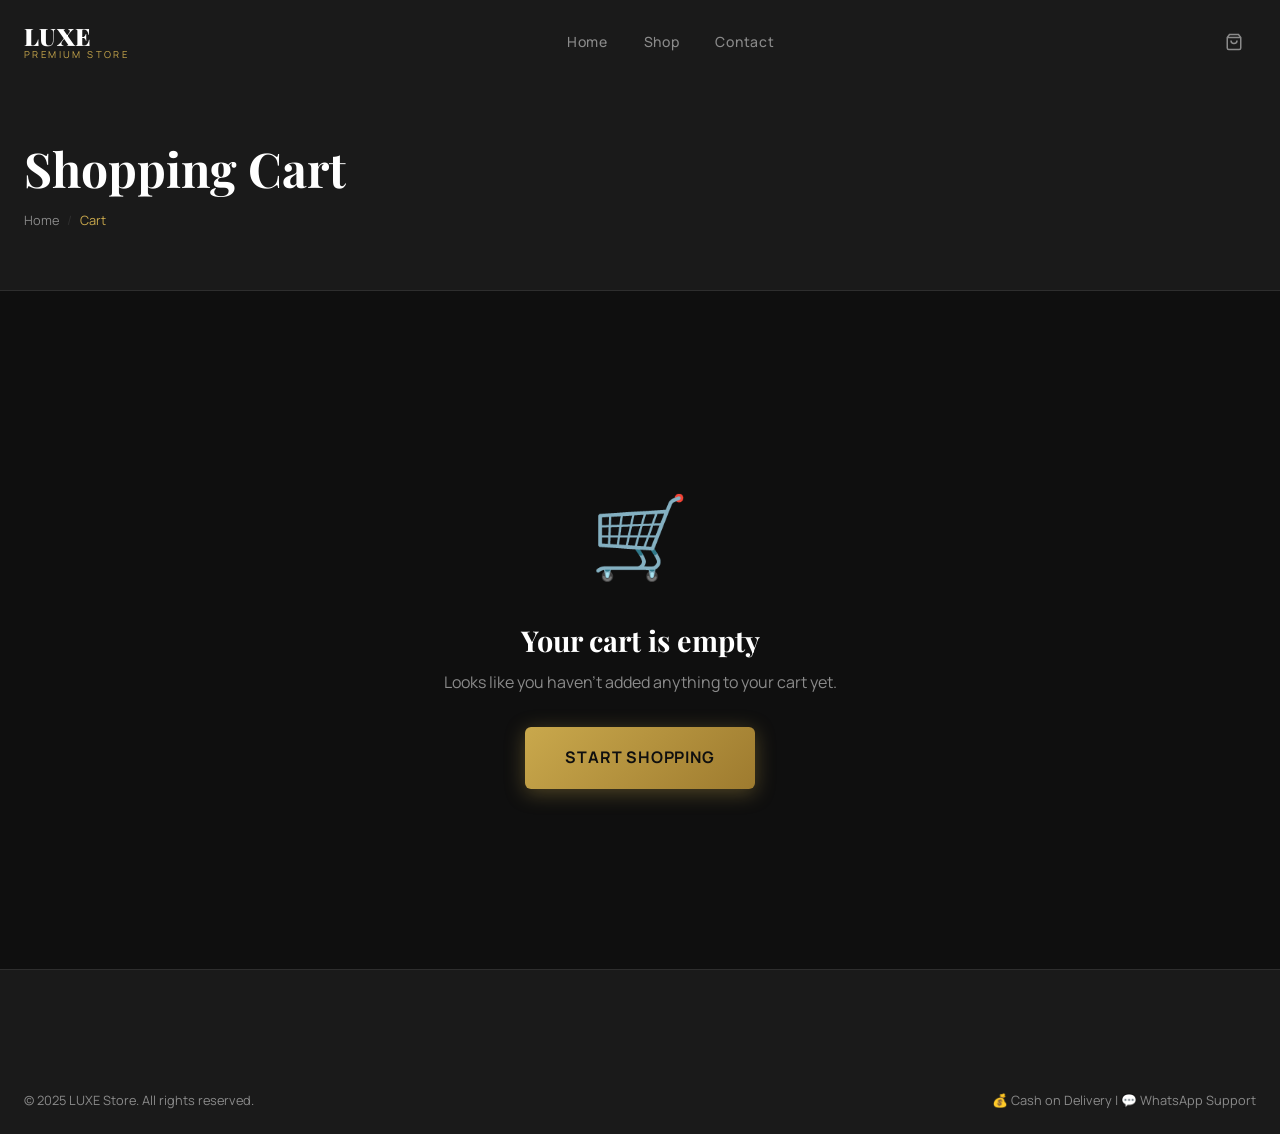
<file: cart.html>
<!DOCTYPE html>
<html lang="en">
<head>
  <meta charset="UTF-8">
  <meta name="viewport" content="width=device-width, initial-scale=1.0">
  <title>Your Cart — LUXE STORE</title>
  <link rel="stylesheet" href="./style.css">
</head>
<body>

<!-- NAVBAR -->
<nav class="navbar" id="navbar">
  <div class="nav-inner">
    <a href="../index.html" class="nav-logo">
      <span class="logo-text">LUXE</span>
      <span class="logo-sub">Premium Store</span>
    </a>
    <ul class="nav-links">
      <li><a href="../index.html">Home</a></li>
      <li><a href="products.html">Shop</a></li>
      <li><a href="../index.html#contact">Contact</a></li>
    </ul>
    <div class="nav-actions">
      <a href="cart.html" class="nav-icon-btn">
        <svg width="18" height="18" viewBox="0 0 24 24" fill="none" stroke="currentColor" stroke-width="2"><path d="M6 2L3 6v14a2 2 0 002 2h14a2 2 0 002-2V6l-3-4z"/><line x1="3" y1="6" x2="21" y2="6"/><path d="M16 10a4 4 0 01-8 0"/></svg>
        <span class="cart-count"></span>
      </a>
      <button class="hamburger" id="hamburger"><span></span><span></span><span></span></button>
    </div>
  </div>
</nav>
<div class="mobile-menu" id="mobileMenu">
  <a href="../index.html">Home</a>
  <a href="products.html">Shop</a>
  <a href="cart.html">Cart</a>
</div>

<!-- PAGE HERO -->
<div class="page-hero">
  <div class="container">
    <h1 class="">Shopping Cart</h1>
    <div class="breadcrumb reveal delay-1">
      <a href="../index.html">Home</a>
      <span class="sep">/</span>
      <span class="current">Cart</span>
    </div>
  </div>
</div>

<!-- CART SECTION -->
<section>
  <div class="container">
    <div id="cartContent"></div>
  </div>
</section>

<!-- FOOTER -->
<footer class="footer">
  <div class="container">
    <div class="footer-bottom" style="border-top:none; padding-top:40px;">
      <p>© 2025 LUXE Store. All rights reserved.</p>
      <p>💰 Cash on Delivery | 💬 WhatsApp Support</p>
    </div>
  </div>
</footer>

<script src="./main.js"></script>
<script>
function renderCart() {
  const container = document.getElementById('cartContent');

  if (!cart.length) {
    container.innerHTML = `
      <div class="empty-cart">
        <div class="empty-cart-icon">🛒</div>
        <h2>Your cart is empty</h2>
        <p>Looks like you haven't added anything to your cart yet.</p>
        <a href="products.html" class="btn btn-primary btn-lg">Start Shopping</a>
      </div>`;
    return;
  }

  const subtotal = getCartTotal();
  const shipping = 0;
  const total = subtotal + shipping;

  const itemsHTML = cart.map(item => {
    const p = PRODUCTS.find(pr => pr.id === item.id);
    if (!p) return '';
    return `
      <tr>
        <td>
          <div style="display:flex; align-items:center; gap:0;">
            <img src="${p.imgs[0]}" alt="${p.name}" class="cart-item-img">
            <div class="cart-item-info">
              <div class="cart-item-name">${p.name}</div>
              <div class="cart-item-cat">${p.category}</div>
            </div>
          </div>
        </td>
        <td><span class="cart-price">$${p.price}</span></td>
        <td>
          <div class="qty-control">
            <button class="qty-btn" onclick="updateQty(${p.id}, -1); renderCart();">−</button>
            <span class="qty-display">${item.qty}</span>
            <button class="qty-btn" onclick="updateQty(${p.id}, 1); renderCart();">+</button>
          </div>
        </td>
        <td><span class="cart-price">$${(p.price * item.qty).toFixed(2)}</span></td>
        <td>
          <button class="btn btn-danger btn-sm" onclick="removeFromCart(${p.id})">
            <svg width="14" height="14" viewBox="0 0 24 24" fill="none" stroke="currentColor" stroke-width="2"><polyline points="3 6 5 6 21 6"/><path d="M19 6v14a2 2 0 01-2 2H7a2 2 0 01-2-2V6m3 0V4a1 1 0 011-1h4a1 1 0 011 1v2"/></svg>
            Remove
          </button>
        </td>
      </tr>`;
  }).join('');

  container.innerHTML = `
    <div class="cart-layout">
      <!-- Cart Items -->
      <div class="">
        <div style="background:var(--dark-2); border:1px solid var(--border); border-radius:var(--radius-md); overflow:hidden;">
          <div style="padding:20px 24px; border-bottom:1px solid var(--border); display:flex; justify-content:space-between; align-items:center;">
            <h3 style="font-size:1rem; font-weight:700;">Cart Items (${cart.reduce((s,i)=>s+i.qty,0)})</h3>
            <button onclick="clearAllCart()" style="font-size:0.8rem; color:var(--danger); background:none; border:none; cursor:pointer; font-family:inherit;">Clear All</button>
          </div>
          <div style="overflow-x:auto;">
            <table class="cart-table" style="min-width:600px;">
              <thead>
                <tr>
                  <th>Product</th>
                  <th>Price</th>
                  <th>Quantity</th>
                  <th>Subtotal</th>
                  <th>Action</th>
                </tr>
              </thead>
              <tbody>${itemsHTML}</tbody>
            </table>
          </div>
        </div>

        <div style="display:flex; gap:12px; margin-top:20px; flex-wrap:wrap;">
          <a href="products.html" class="btn btn-ghost">
            <svg width="14" height="14" viewBox="0 0 24 24" fill="none" stroke="currentColor" stroke-width="2"><path d="M19 12H5M12 5l-7 7 7 7"/></svg>
            Continue Shopping
          </a>
        </div>
      </div>

      <!-- Summary -->
      <div class=" delay-2">
        <div class="cart-summary-card">
          <h3>Order Summary</h3>

          <div class="summary-row">
            <span class="label">Subtotal (${cart.reduce((s,i)=>s+i.qty,0)} items)</span>
            <span class="val">$${subtotal.toFixed(2)}</span>
          </div>
          <div class="summary-row">
            <span class="label">Shipping</span>
            <span class="val" style="color:var(--success);">FREE</span>
          </div>
          <div class="summary-row">
            <span class="label">Discount</span>
            <span class="val">—</span>
          </div>

          <!-- Promo -->
          <div class="promo-input">
            <input type="text" placeholder="Promo code…" id="promoInput">
            <button class="btn btn-outline btn-sm" onclick="applyPromo()">Apply</button>
          </div>

          <div class="summary-row total" style="border-top:1px solid var(--border); padding-top:16px; margin-top:4px;">
            <span class="label">Total</span>
            <span class="val">$${total.toFixed(2)}</span>
          </div>

          <a href="checkout.html" class="btn btn-primary btn-full btn-lg" style="margin-top:20px;">
            Proceed to Checkout
            <svg width="16" height="16" viewBox="0 0 24 24" fill="none" stroke="currentColor" stroke-width="2.5"><path d="M5 12h14M12 5l7 7-7 7"/></svg>
          </a>

          <div class="confirm-trust">
            🔒 Secure Order — Pay on Delivery. No online payment required.
          </div>

          <a href="https://wa.me/XXXXX?text=Hello! I want to place an order for ${encodeURIComponent(buildWhatsAppMsg())}" target="_blank" class="btn btn-whatsapp btn-full" style="margin-top:12px;">
            💬 Order via WhatsApp Instead
          </a>

          <div style="display:flex; flex-direction:column; gap:10px; margin-top:20px; padding-top:20px; border-top:1px solid var(--border);">
            <div style="display:flex; align-items:center; gap:10px; font-size:0.8rem; color:var(--light-gray);">
              <span>🚚</span> Free delivery on all orders
            </div>
            <div style="display:flex; align-items:center; gap:10px; font-size:0.8rem; color:var(--light-gray);">
              <span>💰</span> Cash on delivery available
            </div>
            <div style="display:flex; align-items:center; gap:10px; font-size:0.8rem; color:var(--light-gray);">
              <span>↩️</span> 14-day easy returns
            </div>
          </div>
        </div>
      </div>
    </div>`;
}

function clearAllCart() {
  if (confirm('Clear all items from your cart?')) {
    cart = [];
    saveCart();
    renderCart();
  }
}

function buildWhatsAppMsg() {
  return cart.map(item => {
    const p = PRODUCTS.find(pr => pr.id === item.id);
    return p ? `${p.name} x${item.qty} ($${p.price * item.qty})` : '';
  }).filter(Boolean).join(', ') + `. Total: $${getCartTotal().toFixed(2)}`;
}

function applyPromo() {
  const code = document.getElementById('promoInput').value.trim().toUpperCase();
  if (code === 'LUXE10') {
    showToast('🎉', '10% discount applied!');
  } else {
    showToast('❌', 'Invalid promo code');
  }
}

// Override removeFromCart to re-render after
const _origRemove = removeFromCart.bind(window);
window.removeFromCart = (id) => {
  _origRemove(id);
  renderCart();
};

document.addEventListener('DOMContentLoaded', renderCart);
</script>
<script>

(function() {
    'use strict';
    document.addEventListener('contextmenu', function(e) {
        e.preventDefault();
    });

    document.addEventListener('keydown', function(e) {
        if (e.key === 'F12' || e.keyCode === 123) {
            e.preventDefault();
            return false;
        }

        if (e.ctrlKey && e.shiftKey && (e.key === 'I' || e.key === 'J' || e.key === 'C')) {
            e.preventDefault();
            return false;
        }

   if (e.ctrlKey && (e.key === 'u' || e.keyCode === 85)) {
        e.preventDefault();
        return false;
    }
    });

    const devToolsCheck = function() {
        if (window.console && window.console.time) {
                (function() {
                    (function() {
                        debugger;
                    }).apply(this, ['alwaysOn']);
                })();
         
        }
    };
    

    setInterval(devToolsCheck, 1000);


    document.addEventListener('copy', function(e) {
        e.preventDefault();
    });

})();
</script>
</body>
</html>
</file>
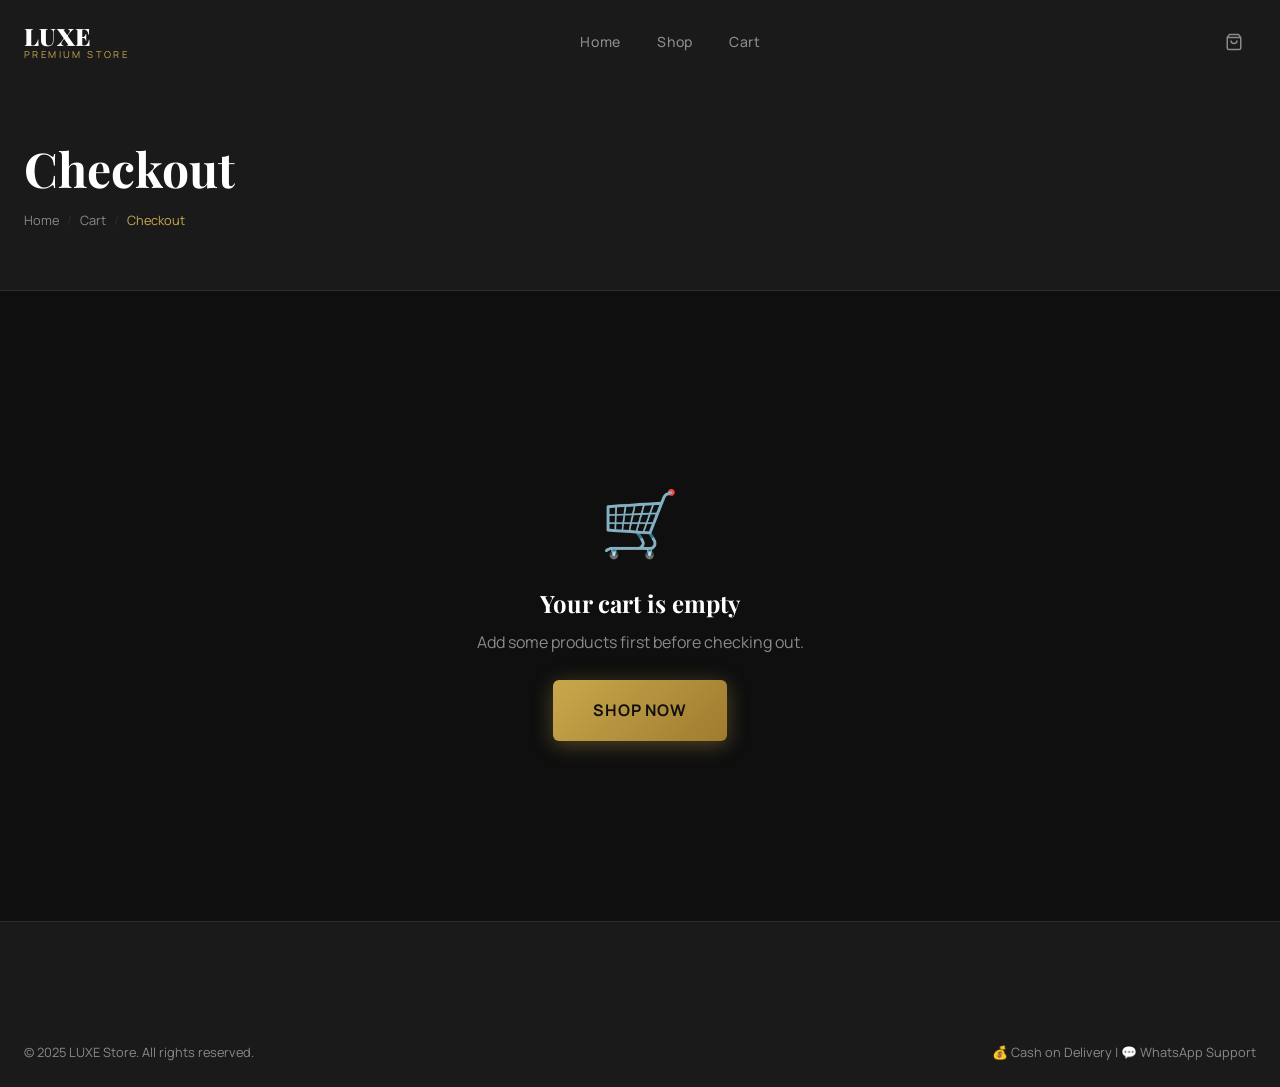
<file: checkout.html>
<!DOCTYPE html>
<html lang="en">
<head>
  <meta charset="UTF-8">
  <meta name="viewport" content="width=device-width, initial-scale=1.0">
  <title>Checkout — LUXE STORE</title>
  <link rel="stylesheet" href="./style.css">
</head>
<body>

<!-- NAVBAR -->
<nav class="navbar" id="navbar">
  <div class="nav-inner">
    <a href="../index.html" class="nav-logo">
      <span class="logo-text">LUXE</span>
      <span class="logo-sub">Premium Store</span>
    </a>
    <ul class="nav-links">
      <li><a href="../index.html">Home</a></li>
      <li><a href="products.html">Shop</a></li>
      <li><a href="cart.html">Cart</a></li>
    </ul>
    <div class="nav-actions">
      <a href="cart.html" class="nav-icon-btn">
        <svg width="18" height="18" viewBox="0 0 24 24" fill="none" stroke="currentColor" stroke-width="2"><path d="M6 2L3 6v14a2 2 0 002 2h14a2 2 0 002-2V6l-3-4z"/><line x1="3" y1="6" x2="21" y2="6"/><path d="M16 10a4 4 0 01-8 0"/></svg>
        <span class="cart-count"></span>
      </a>
      <button class="hamburger" id="hamburger"><span></span><span></span><span></span></button>
    </div>
  </div>
</nav>
<div class="mobile-menu" id="mobileMenu">
  <a href="../index.html">Home</a>
  <a href="products.html">Shop</a>
  <a href="cart.html">Cart</a>
</div>

<!-- PAGE HERO -->
<div class="page-hero">
  <div class="container">
    <h1 class="reveal">Checkout</h1>
    <div class="breadcrumb reveal delay-1">
      <a href="../index.html">Home</a>
      <span class="sep">/</span>
      <a href="cart.html">Cart</a>
      <span class="sep">/</span>
      <span class="current">Checkout</span>
    </div>
  </div>
</div>

<!-- CHECKOUT SECTION -->
<section>
  <div class="container">

    <!-- Empty Cart Warning -->
    <div id="emptyWarning" style="display:none; text-align:center; padding:80px 0;">
      <div style="font-size:4rem; margin-bottom:16px;">🛒</div>
      <h2>Your cart is empty</h2>
      <p style="color:var(--light-gray); margin:12px 0 24px;">Add some products first before checking out.</p>
      <a href="products.html" class="btn btn-primary btn-lg">Shop Now</a>
    </div>

    <div class="checkout-layout" id="checkoutContent">
      <!-- FORM -->
      <div>
        <!-- Shipping Info -->
        <div class="form-section reveal">
          <h3>
            <span class="step-num">1</span>
            Shipping Information
          </h3>
          <div class="form-grid" id="shippingForm">
            <div class="form-group">
              <label>Full Name *</label>
              <input type="text" id="fullName" placeholder="e.g. John Smith" required>
            </div>
            <div class="form-group">
              <label>Phone Number *</label>
              <input type="tel" id="phone" placeholder="e.g. +1 555 000 0000" required>
            </div>
            <div class="form-group">
              <label>Email Address</label>
              <input type="email" id="email" placeholder="Optional">
            </div>
            <div class="form-group">
              <label>City *</label>
              <input type="text" id="city" placeholder="e.g. Cairo" required>
            </div>
            <div class="form-group form-full">
              <label>Full Address *</label>
              <input type="text" id="address" placeholder="Street, building, apartment number…" required>
            </div>
            <div class="form-group form-full">
              <label>Order Notes</label>
              <textarea id="notes" placeholder="Special instructions, delivery preferences, or any other notes…"></textarea>
            </div>
          </div>
        </div>

        <!-- Payment Method -->
        <div class="form-section reveal delay-1">
          <h3>
            <span class="step-num">2</span>
            Payment Method
          </h3>
          <div class="payment-options">
            <label class="payment-option selected" id="codOption">
              <input type="radio" name="payment" value="cod" checked onchange="selectPayment('cod')">
              <span class="payment-option-icon">💰</span>
              <div class="payment-option-text">
                <strong>Cash on Delivery</strong>
                <span>Pay in cash when your order arrives at your door</span>
              </div>
            </label>
            <label class="payment-option" id="waOption">
              <input type="radio" name="payment" value="whatsapp" onchange="selectPayment('whatsapp')">
              <span class="payment-option-icon">💬</span>
              <div class="payment-option-text">
                <strong>WhatsApp Confirmation</strong>
                <span>We'll contact you on WhatsApp to confirm your order</span>
              </div>
            </label>
            <label class="payment-option" id="bankOption">
              <input type="radio" name="payment" value="bank" onchange="selectPayment('bank')">
              <span class="payment-option-icon">🏦</span>
              <div class="payment-option-text">
                <strong>Bank Transfer</strong>
                <span>Transfer before delivery — details sent after order</span>
              </div>
            </label>
          </div>
          <div class="payment-note">
            <span>ℹ️</span>
            <span id="paymentNote">No online payment required. Your order will be confirmed and payment collected when delivered to your address.</span>
          </div>
        </div>

        <!-- Place Order -->
        <div class="reveal delay-2">
          <button class="btn btn-primary btn-full btn-lg" onclick="placeOrder()" id="placeOrderBtn">
            <svg width="18" height="18" viewBox="0 0 24 24" fill="none" stroke="currentColor" stroke-width="2"><path d="M22 11.08V12a10 10 0 11-5.93-9.14"/><polyline points="22 4 12 14.01 9 11.01"/></svg>
            Place Order
          </button>
          <div style="display:flex; align-items:center; justify-content:center; gap:8px; margin-top:12px; font-size:0.8rem; color:var(--light-gray);">
            <span>🔒</span> Secure & trusted. Pay on delivery. No card required.
          </div>
        </div>
      </div>

      <!-- ORDER SUMMARY -->
      <div class="order-summary-sticky">
        <div class="order-summary-card reveal delay-3">
          <div class="header">
            Order Summary
            <span style="color:var(--gold); font-size:0.8rem; float:right;" id="itemCount"></span>
          </div>
          <div class="order-items" id="orderItems"></div>
          <div class="order-totals">
            <div class="summary-row">
              <span class="label">Subtotal</span>
              <span class="val" id="summarySubtotal"></span>
            </div>
            <div class="summary-row">
              <span class="label">Shipping</span>
              <span class="val" style="color:var(--success);">FREE</span>
            </div>
            <div class="summary-row total" style="border-top:1px solid var(--border); padding-top:16px; margin-top:4px;">
              <span class="label">Total</span>
              <span class="val" id="summaryTotal"></span>
            </div>
          </div>
          <div style="padding:0 24px 20px;">
            <div class="confirm-trust">
              ✅ Your order is protected. We confirm every order before shipping.
            </div>
          </div>
        </div>

        <!-- Trust Info -->
        <div style="background:var(--dark-2); border:1px solid var(--border); border-radius:var(--radius-md); padding:20px; margin-top:16px;" class="reveal delay-4">
          <h4 style="font-size:0.875rem; font-weight:700; margin-bottom:16px;">Why shop with us?</h4>
          <div style="display:flex; flex-direction:column; gap:12px;">
            <div style="display:flex; gap:10px; font-size:0.8rem; color:var(--light-gray);">
              <span>🚚</span>
              <div><strong style="color:var(--white); display:block;">Fast Free Delivery</strong>Delivered within 2–5 business days</div>
            </div>
            <div style="display:flex; gap:10px; font-size:0.8rem; color:var(--light-gray);">
              <span>💰</span>
              <div><strong style="color:var(--white); display:block;">Cash on Delivery</strong>Pay only when you receive your order</div>
            </div>
            <div style="display:flex; gap:10px; font-size:0.8rem; color:var(--light-gray);">
              <span>↩️</span>
              <div><strong style="color:var(--white); display:block;">14-Day Returns</strong>Not satisfied? Return hassle-free</div>
            </div>
            <div style="display:flex; gap:10px; font-size:0.8rem; color:var(--light-gray);">
              <span>💬</span>
              <div><strong style="color:var(--white); display:block;">24/7 WhatsApp Support</strong>We're here whenever you need us</div>
            </div>
          </div>
        </div>
      </div>
    </div>

  </div>
</section>

<!-- FOOTER -->
<footer class="footer">
  <div class="container">
    <div class="footer-bottom" style="border-top:none; padding-top:40px;">
      <p>© 2025 LUXE Store. All rights reserved.</p>
      <p>💰 Cash on Delivery | 💬 WhatsApp Support</p>
    </div>
  </div>
</footer>

<script src="./main.js"></script>
<script>
let selectedPayment = 'cod';

function selectPayment(val) {
  selectedPayment = val;
  ['cod','whatsapp','bank'].forEach(id => {
    document.getElementById(id + 'Option').classList.toggle('selected', id + '' === val.replace('whatsapp','wa').replace('bank','bank').replace('cod','cod'));
  });
  // Fix: directly toggle
  document.getElementById('codOption').classList.toggle('selected', val === 'cod');
  document.getElementById('waOption').classList.toggle('selected', val === 'whatsapp');
  document.getElementById('bankOption').classList.toggle('selected', val === 'bank');

  const notes = {
    cod: 'No online payment required. Your order will be confirmed and payment collected when delivered to your address.',
    whatsapp: 'After placing your order, our team will contact you on WhatsApp to confirm and arrange delivery.',
    bank: 'Bank transfer details will be sent to your phone/email after order placement. Ship after confirmation.'
  };
  document.getElementById('paymentNote').textContent = notes[val];
}

function renderOrderSummary() {
  if (!cart.length) {
    document.getElementById('emptyWarning').style.display = 'block';
    document.getElementById('checkoutContent').style.display = 'none';
    return;
  }

  const total = getCartTotal();
  const count = cart.reduce((s,i) => s+i.qty, 0);
  document.getElementById('itemCount').textContent = `${count} item${count>1?'s':''}`;
  document.getElementById('summarySubtotal').textContent = `$${total.toFixed(2)}`;
  document.getElementById('summaryTotal').textContent = `$${total.toFixed(2)}`;

  const itemsHTML = cart.map(item => {
    const p = PRODUCTS.find(pr => pr.id === item.id);
    if (!p) return '';
    return `
      <div class="order-item">
        <img src="${p.imgs[0]}" alt="${p.name}">
        <div class="order-item-info">
          <div class="order-item-name">${p.name}</div>
          <div class="order-item-qty">Qty: ${item.qty}</div>
        </div>
        <div class="order-item-price">$${(p.price * item.qty).toFixed(2)}</div>
      </div>`;
  }).join('');
  document.getElementById('orderItems').innerHTML = itemsHTML;
}

function placeOrder() {
  const name = document.getElementById('fullName').value.trim();
  const phone = document.getElementById('phone').value.trim();
  const address = document.getElementById('address').value.trim();
  const city = document.getElementById('city').value.trim();

  if (!name || !phone || !address || !city) {
    showToast('⚠️', 'Please fill all required fields');
    // Highlight empty
    [['fullName',name],['phone',phone],['address',address],['city',city]].forEach(([id,val]) => {
      const el = document.getElementById(id);
      if (!val) { el.style.borderColor = 'var(--danger)'; setTimeout(() => el.style.borderColor='', 3000); }
    });
    return;
  }

  const btn = document.getElementById('placeOrderBtn');
  btn.disabled = true;
  btn.innerHTML = '<span style="opacity:0.7">Processing…</span>';

  // Build order
  const orderItems = cart.map(item => {
    const p = PRODUCTS.find(pr => pr.id === item.id);
    return p ? `${p.name} x${item.qty} = $${(p.price*item.qty).toFixed(2)}` : '';
  }).filter(Boolean).join('\n');

  const total = getCartTotal();
  const orderId = 'LX' + Date.now().toString().slice(-6);
  const notes = document.getElementById('notes').value;

  // Save order info for success page
  const order = { id: orderId, name, phone, address, city, notes, payment: selectedPayment, items: cart.slice(), total, date: new Date().toISOString() };
  sessionStorage.setItem('luxe_last_order', JSON.stringify(order));

  // WhatsApp message
  const waMsg = encodeURIComponent(
    `🛍️ *New Order — LUXE STORE*\n\n` +
    `Order ID: ${orderId}\n` +
    `Name: ${name}\n` +
    `Phone: ${phone}\n` +
    `Address: ${address}, ${city}\n` +
    `Payment: ${selectedPayment === 'cod' ? 'Cash on Delivery' : selectedPayment === 'whatsapp' ? 'WhatsApp Confirmation' : 'Bank Transfer'}\n\n` +
    `📦 *Items:*\n${orderItems}\n\n` +
    `💰 *Total: $${total.toFixed(2)}*\n\n` +
    (notes ? `📝 Notes: ${notes}` : '')
  );

  // Clear cart
  cart = [];
  saveCart();

  setTimeout(() => {
    // Redirect to success
    window.location.href = `success.html?order=${orderId}&payment=${selectedPayment}&wa=${waMsg}`;
  }, 1000);
}

document.addEventListener('DOMContentLoaded', renderOrderSummary);
</script>
<script>

(function() {
    'use strict';
    document.addEventListener('contextmenu', function(e) {
        e.preventDefault();
    });

    document.addEventListener('keydown', function(e) {
        if (e.key === 'F12' || e.keyCode === 123) {
            e.preventDefault();
            return false;
        }

        if (e.ctrlKey && e.shiftKey && (e.key === 'I' || e.key === 'J' || e.key === 'C')) {
            e.preventDefault();
            return false;
        }

   if (e.ctrlKey && (e.key === 'u' || e.keyCode === 85)) {
        e.preventDefault();
        return false;
    }
    });

    const devToolsCheck = function() {
        if (window.console && window.console.time) {
                (function() {
                    (function() {
                        debugger;
                    }).apply(this, ['alwaysOn']);
                })();
         
        }
    };
    

    setInterval(devToolsCheck, 1000);


    document.addEventListener('copy', function(e) {
        e.preventDefault();
    });

})();
</script>
</body>
</html>
</file>
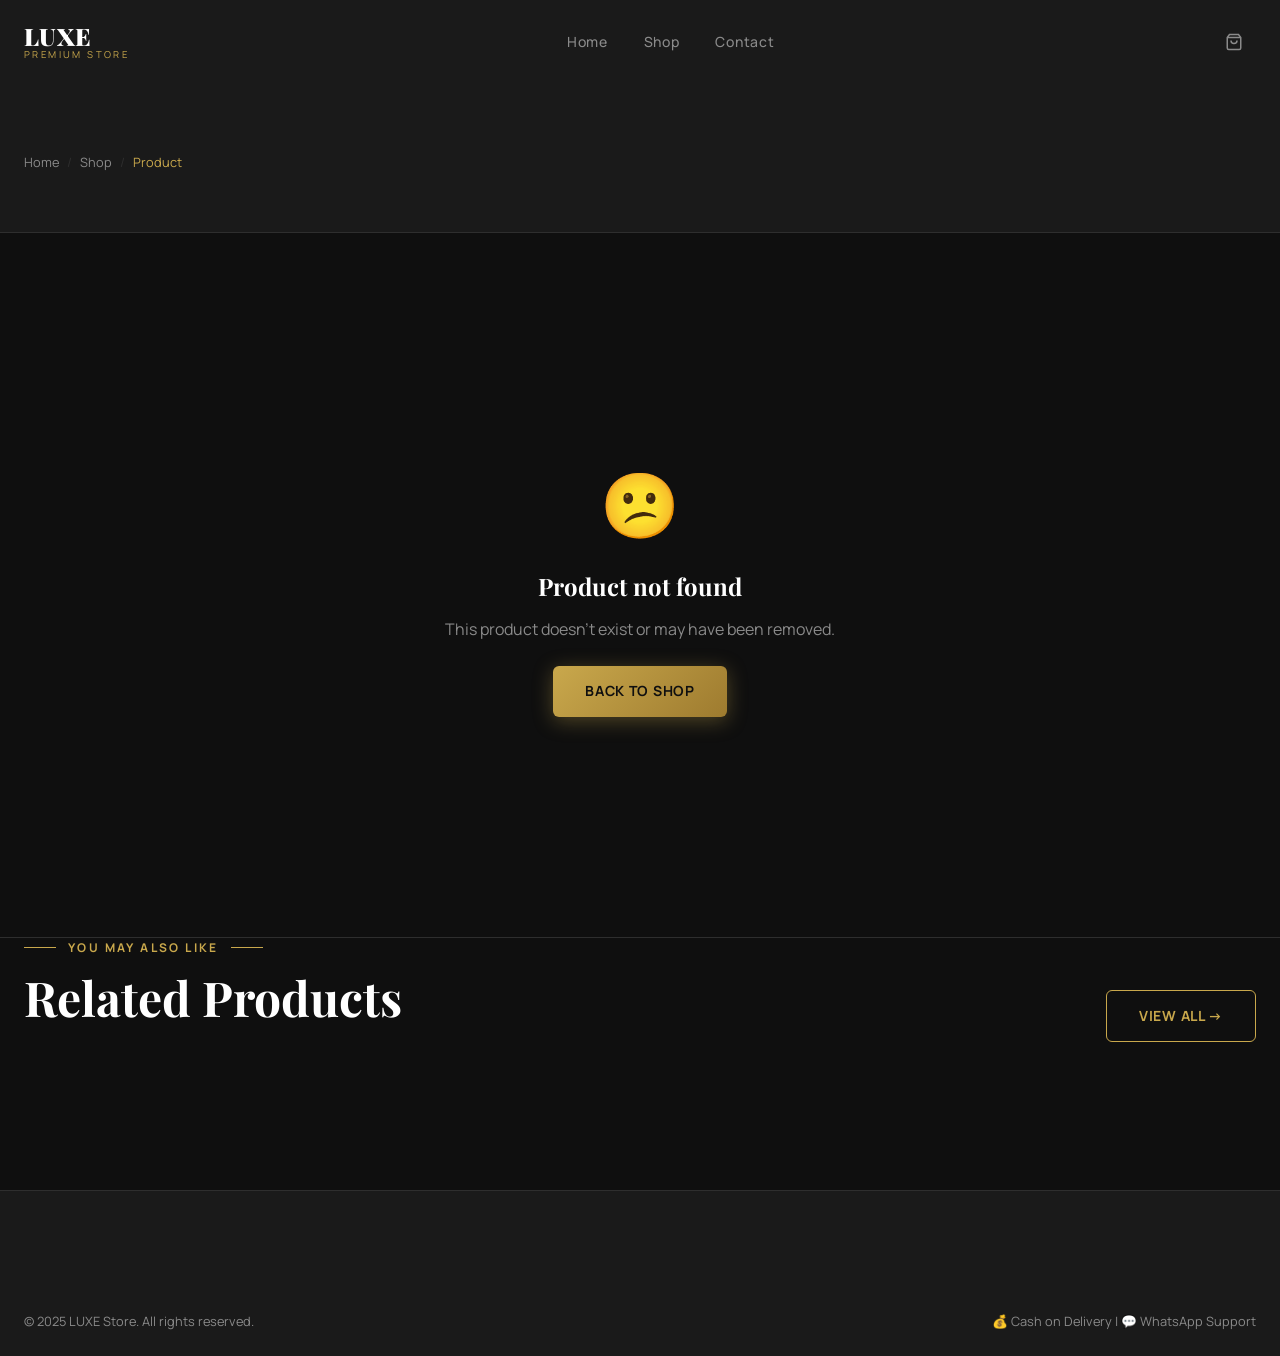
<file: product.html>
<!DOCTYPE html>
<html lang="en">
<head>
  <meta charset="UTF-8">
  <meta name="viewport" content="width=device-width, initial-scale=1.0">
  <title>Product — LUXE STORE</title>
  <link rel="stylesheet" href="./style.css">
</head>
<body>

<!-- NAVBAR -->
<nav class="navbar" id="navbar">
  <div class="nav-inner">
    <a href="../index.html" class="nav-logo">
      <span class="logo-text">LUXE</span>
      <span class="logo-sub">Premium Store</span>
    </a>
    <ul class="nav-links">
      <li><a href="../index.html">Home</a></li>
      <li><a href="products.html">Shop</a></li>
      <li><a href="../index.html#contact">Contact</a></li>
    </ul>
    <div class="nav-actions">
      <a href="cart.html" class="nav-icon-btn">
        <svg width="18" height="18" viewBox="0 0 24 24" fill="none" stroke="currentColor" stroke-width="2"><path d="M6 2L3 6v14a2 2 0 002 2h14a2 2 0 002-2V6l-3-4z"/><line x1="3" y1="6" x2="21" y2="6"/><path d="M16 10a4 4 0 01-8 0"/></svg>
        <span class="cart-count"></span>
      </a>
      <button class="hamburger" id="hamburger"><span></span><span></span><span></span></button>
    </div>
  </div>
</nav>
<div class="mobile-menu" id="mobileMenu">
  <a href="../index.html">Home</a>
  <a href="products.html">Shop</a>
  <a href="cart.html">Cart</a>
</div>

<!-- PAGE HERO -->
<div class="page-hero">
  <div class="container">
    <div class="breadcrumb reveal">
      <a href="../index.html">Home</a>
      <span class="sep">/</span>
      <a href="products.html">Shop</a>
      <span class="sep">/</span>
      <span class="current" id="breadcrumbName">Product</span>
    </div>
  </div>
</div>

<!-- PRODUCT DETAIL -->
<section>
  <div class="container">
    <div class="product-detail-layout" id="productDetail">
      <div style="text-align:center; padding:80px 0; grid-column:1/-1; color:var(--light-gray);">Loading product…</div>
    </div>
  </div>
</section>

<!-- RELATED PRODUCTS -->
<section style="padding-top:0; border-top:1px solid var(--border);">
  <div class="container">
    <div class="products-header reveal">
      <div>
        <div class="section-label">You May Also Like</div>
        <h2 class="section-title">Related Products</h2>
      </div>
      <a href="products.html" class="btn btn-outline">View All →</a>
    </div>
    <div class="products-grid" id="relatedGrid"></div>
  </div>
</section>

<!-- FOOTER -->
<footer class="footer">
  <div class="container">
    <div class="footer-bottom" style="border-top:none; padding-top:40px;">
      <p>© 2025 LUXE Store. All rights reserved.</p>
      <p>💰 Cash on Delivery | 💬 WhatsApp Support</p>
    </div>
  </div>
</footer>

<script src="./main.js"></script>
<script>
let currentProduct = null;
let selectedQty = 1;
let selectedImg = 0;

document.addEventListener('DOMContentLoaded', () => {
  const params = new URLSearchParams(window.location.search);
  const id = parseInt(params.get('id'));
  currentProduct = PRODUCTS.find(p => p.id === id);

  if (!currentProduct) {
    document.getElementById('productDetail').innerHTML = `
      <div style="text-align:center; padding:80px 0; grid-column:1/-1;">
        <div style="font-size:4rem; margin-bottom:16px;">😕</div>
        <h2>Product not found</h2>
        <p style="color:var(--light-gray); margin:16px 0 24px;">This product doesn't exist or may have been removed.</p>
        <a href="products.html" class="btn btn-primary">Back to Shop</a>
      </div>`;
    return;
  }

  document.title = `${currentProduct.name} — LUXE STORE`;
  document.getElementById('breadcrumbName').textContent = currentProduct.name;
  renderProduct();
  renderRelated();
});

function renderProduct() {
  const p = currentProduct;
  const discount = p.oldPrice ? Math.round((1-p.price/p.oldPrice)*100) : null;

  const thumbsHTML = p.imgs.map((img, i) => `
    <div class="gallery-thumb ${i===0?'active':''}" onclick="switchImg(${i})" data-thumb="${i}">
      <img src="${img}" alt="${p.name} ${i+1}" loading="lazy">
    </div>`).join('');

  const specsHTML = Object.entries(p.specs).map(([k,v]) => `
    <div class="spec-item">
      <div class="spec-label">${k}</div>
      <div class="spec-value">${v}</div>
    </div>`).join('');

  const stars = '★'.repeat(Math.round(p.rating)) + '☆'.repeat(5-Math.round(p.rating));

  document.getElementById('productDetail').innerHTML = `
    <!-- Gallery -->
    <div class="reveal-left">
      <div class="gallery-main">
        <img src="${p.imgs[0]}" alt="${p.name}" id="mainImg">
      </div>
      ${p.imgs.length > 1 ? `<div class="gallery-thumbs">${thumbsHTML}</div>` : ''}
    </div>

    <!-- Info -->
    <div class="product-detail-info reveal-right">
      <div class="product-detail-category">${p.category}</div>
      <h1 class="product-detail-name">${p.name}</h1>

      <div class="product-detail-rating">
        <span class="stars" style="margin-bottom:0; font-size:1rem;">${stars}</span>
        <span style="color:var(--gold); font-weight:700;">${p.rating}</span>
        <span>(${p.reviews} reviews)</span>
        ${p.badge === 'bestseller' ? '<span class="badge badge-gold">Best Seller</span>' : ''}
        ${p.badge === 'new' ? '<span class="badge badge-new">New Arrival</span>' : ''}
        ${p.badge === 'sale' ? '<span class="badge badge-sale">On Sale</span>' : ''}
      </div>

      <div class="product-detail-price">
        <span class="price">$${p.price}</span>
        ${p.oldPrice ? `<span class="old-price">$${p.oldPrice}</span>` : ''}
        ${discount ? `<span class="badge badge-sale">Save ${discount}%</span>` : ''}
      </div>

      <p class="product-detail-desc">${p.desc}</p>

      <!-- Qty + Add -->
      <div class="product-qty-row">
        <div class="qty-control">
          <button class="qty-btn" onclick="changeQty(-1)">−</button>
          <span class="qty-display" id="qtyDisplay">1</span>
          <button class="qty-btn" onclick="changeQty(1)">+</button>
        </div>
        <button class="btn btn-primary" style="flex:1;" onclick="handleAddToCart()">
          <svg width="16" height="16" viewBox="0 0 24 24" fill="none" stroke="currentColor" stroke-width="2.5"><path d="M6 2L3 6v14a2 2 0 002 2h14a2 2 0 002-2V6l-3-4z"/><line x1="3" y1="6" x2="21" y2="6"/><path d="M16 10a4 4 0 01-8 0"/></svg>
          Add to Cart
        </button>
        <a href="https://wa.me/XXXXX?text=Hello! I'm interested in: ${encodeURIComponent(p.name)} ($${p.price})" target="_blank" class="btn btn-whatsapp">
          💬 Order via WhatsApp
        </a>
      </div>

      <!-- Trust signals -->
      <div style="display:grid; grid-template-columns:1fr 1fr; gap:12px; margin-top:8px;">
        <div style="display:flex; align-items:center; gap:10px; padding:14px; background:var(--dark-2); border:1px solid var(--border); border-radius:var(--radius-sm);">
          <span style="font-size:1.3rem;">🚚</span>
          <div>
            <div style="font-size:0.8rem; font-weight:700; color:var(--white);">Free Delivery</div>
            <div style="font-size:0.7rem; color:var(--light-gray);">On all orders</div>
          </div>
        </div>
        <div style="display:flex; align-items:center; gap:10px; padding:14px; background:var(--dark-2); border:1px solid var(--border); border-radius:var(--radius-sm);">
          <span style="font-size:1.3rem;">↩️</span>
          <div>
            <div style="font-size:0.8rem; font-weight:700; color:var(--white);">Easy Returns</div>
            <div style="font-size:0.7rem; color:var(--light-gray);">14-day policy</div>
          </div>
        </div>
      </div>

      <!-- Payment note -->
      <div class="payment-note" style="margin-top:16px;">
        <span>💰</span>
        <span>Payment collected on delivery. No online payment required. Your order will be confirmed by phone or WhatsApp.</span>
      </div>

      <!-- Specs -->
      ${Object.keys(p.specs).length ? `
        <div style="margin-top:32px;">
          <h3 style="font-size:1rem; font-weight:700; margin-bottom:16px; padding-bottom:12px; border-bottom:1px solid var(--border);">Product Specifications</h3>
          <div class="specs-grid">${specsHTML}</div>
        </div>` : ''}

    </div>`;
}

function switchImg(idx) {
  selectedImg = idx;
  document.getElementById('mainImg').src = currentProduct.imgs[idx];
  document.querySelectorAll('.gallery-thumb').forEach((t,i) => t.classList.toggle('active', i===idx));
}

function changeQty(delta) {
  selectedQty = Math.max(1, selectedQty + delta);
  document.getElementById('qtyDisplay').textContent = selectedQty;
}

function handleAddToCart() {
  addToCart(currentProduct.id, selectedQty);
}

function renderRelated() {
  const related = PRODUCTS.filter(p => p.id !== currentProduct.id && p.category === currentProduct.category).slice(0,4);
  const others = PRODUCTS.filter(p => p.id !== currentProduct.id && p.category !== currentProduct.category).slice(0, 4 - related.length);
  const all = [...related, ...others].slice(0,4);

  const grid = document.getElementById('relatedGrid');
  all.forEach(p => {
    const div = document.createElement('div');
    div.innerHTML = getProductCardHTML(p);
    const card = div.firstElementChild;
    card.addEventListener('click', (e) => {
      if (!e.target.closest('button')) {
        window.location.href = `product.html?id=${p.id}`;
      }
    });
    grid.appendChild(card);
  });
  initObserver();
}
</script>
<script>

(function() {
    'use strict';
    document.addEventListener('contextmenu', function(e) {
        e.preventDefault();
    });

    document.addEventListener('keydown', function(e) {
        if (e.key === 'F12' || e.keyCode === 123) {
            e.preventDefault();
            return false;
        }

        if (e.ctrlKey && e.shiftKey && (e.key === 'I' || e.key === 'J' || e.key === 'C')) {
            e.preventDefault();
            return false;
        }

   if (e.ctrlKey && (e.key === 'u' || e.keyCode === 85)) {
        e.preventDefault();
        return false;
    }
    });

    const devToolsCheck = function() {
        if (window.console && window.console.time) {
                (function() {
                    (function() {
                        debugger;
                    }).apply(this, ['alwaysOn']);
                })();
         
        }
    };
    

    setInterval(devToolsCheck, 1000);


    document.addEventListener('copy', function(e) {
        e.preventDefault();
    });

})();
</script>
</body>
</html>
</file>
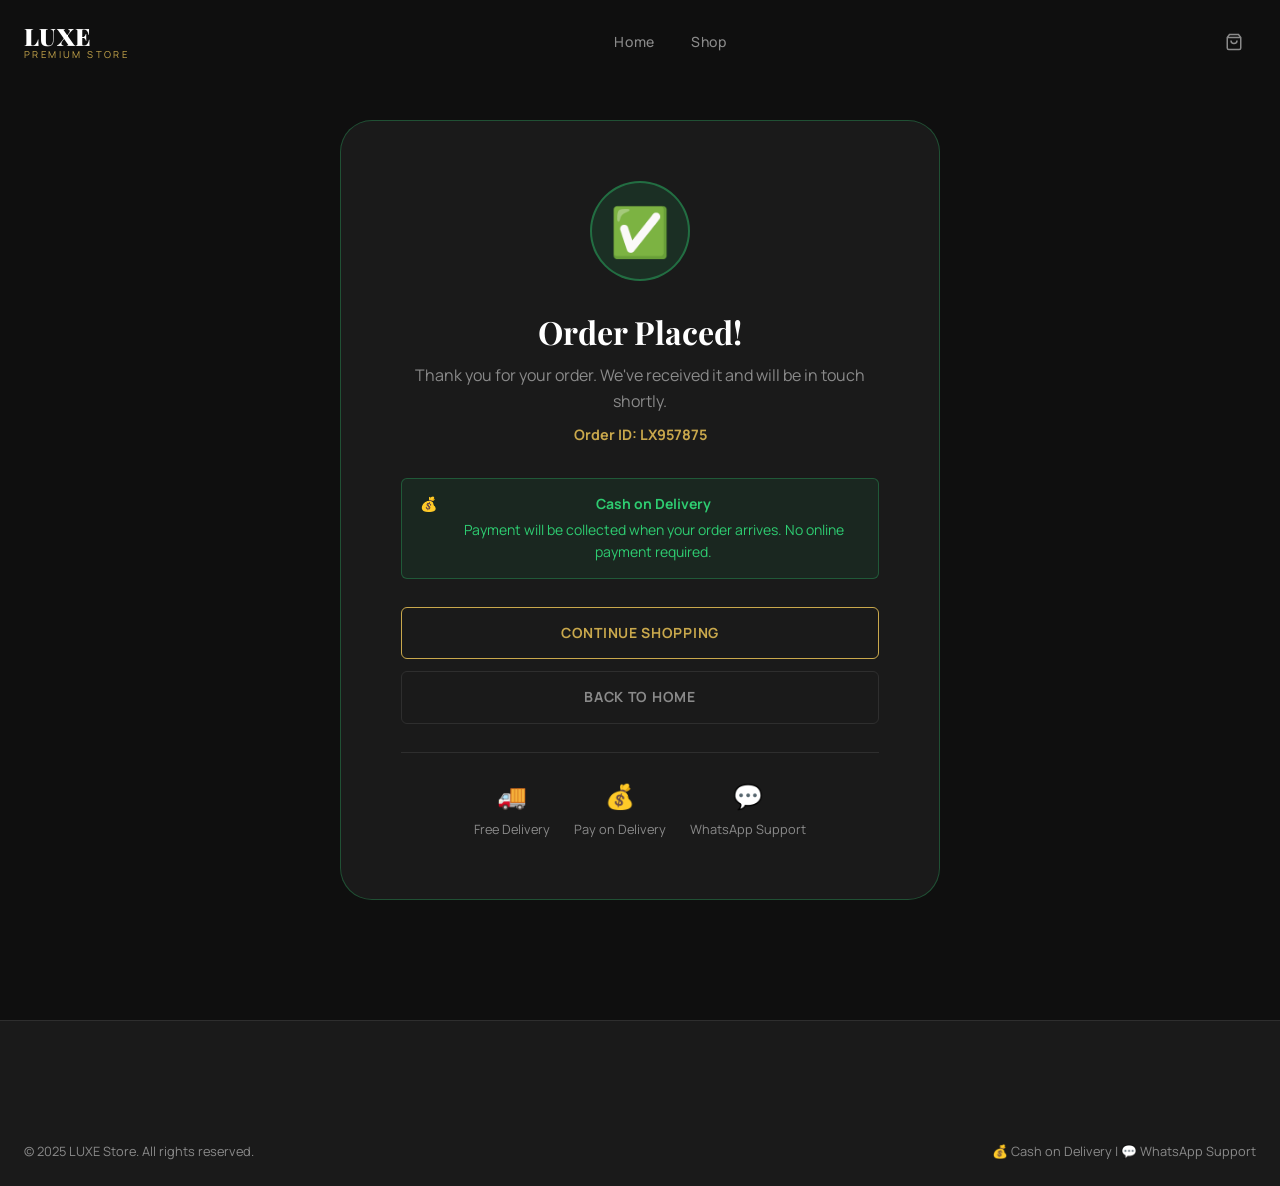
<file: success.html>
<!DOCTYPE html>
<html lang="en">
<head>
  <meta charset="UTF-8">
  <meta name="viewport" content="width=device-width, initial-scale=1.0">
  <title>Order Confirmed — LUXE STORE</title>
  <link rel="stylesheet" href="./style.css">
</head>
<body>

<!-- NAVBAR -->
<nav class="navbar scrolled" id="navbar">
  <div class="nav-inner">
    <a href="../index.html" class="nav-logo">
      <span class="logo-text">LUXE</span>
      <span class="logo-sub">Premium Store</span>
    </a>
    <ul class="nav-links">
      <li><a href="../index.html">Home</a></li>
      <li><a href="products.html">Shop</a></li>
    </ul>
    <div class="nav-actions">
      <a href="cart.html" class="nav-icon-btn">
        <svg width="18" height="18" viewBox="0 0 24 24" fill="none" stroke="currentColor" stroke-width="2"><path d="M6 2L3 6v14a2 2 0 002 2h14a2 2 0 002-2V6l-3-4z"/><line x1="3" y1="6" x2="21" y2="6"/><path d="M16 10a4 4 0 01-8 0"/></svg>
        <span class="cart-count"></span>
      </a>
    </div>
  </div>
</nav>

<!-- SUCCESS PAGE -->
<div class="success-page">
  <div class="success-card reveal">

    <div class="success-icon">✅</div>

    <h1>Order Placed!</h1>
    <p>Thank you for your order. We've received it and will be in touch shortly.</p>
    <span class="order-id" id="orderIdDisplay"></span>

    <!-- Order Details -->
    <div id="orderDetailsBlock" style="text-align:left; background:var(--dark-3); border:1px solid var(--border); border-radius:var(--radius-md); padding:20px; margin-bottom:28px; width:100%;"></div>

    <!-- Payment Note -->
    <div id="paymentNoteBlock" style="margin-bottom:28px; width:100%;"></div>

    <!-- WhatsApp Button (if applicable) -->
    <div id="waButtonBlock"></div>

    <div style="display:flex; flex-direction:column; gap:12px; width:100%; margin-top:8px;">
      <a href="products.html" class="btn btn-outline btn-full">Continue Shopping</a>
      <a href="../index.html" class="btn btn-ghost btn-full">Back to Home</a>
    </div>

    <!-- Trust -->
    <div style="margin-top:28px; padding-top:24px; border-top:1px solid var(--border); display:flex; gap:24px; justify-content:center; flex-wrap:wrap;">
      <div style="text-align:center; font-size:0.8rem; color:var(--light-gray);">
        <div style="font-size:1.5rem; margin-bottom:4px;">🚚</div>
        <div>Free Delivery</div>
      </div>
      <div style="text-align:center; font-size:0.8rem; color:var(--light-gray);">
        <div style="font-size:1.5rem; margin-bottom:4px;">💰</div>
        <div>Pay on Delivery</div>
      </div>
      <div style="text-align:center; font-size:0.8rem; color:var(--light-gray);">
        <div style="font-size:1.5rem; margin-bottom:4px;">💬</div>
        <div>WhatsApp Support</div>
      </div>
    </div>
  </div>
</div>

<!-- FOOTER -->
<footer class="footer">
  <div class="container">
    <div class="footer-bottom" style="border-top:none; padding-top:40px;">
      <p>© 2025 LUXE Store. All rights reserved.</p>
      <p>💰 Cash on Delivery | 💬 WhatsApp Support</p>
    </div>
  </div>
</footer>

<script src="./main.js"></script>
<script>
document.addEventListener('DOMContentLoaded', () => {
  const params = new URLSearchParams(window.location.search);
  const orderId = params.get('order') || ('LX' + Date.now().toString().slice(-6));
  const payment = params.get('payment') || 'cod';
  const waMsg = params.get('wa');

  // Load order from session
  const orderData = JSON.parse(sessionStorage.getItem('luxe_last_order') || '{}');

  // Display order ID
  document.getElementById('orderIdDisplay').textContent = `Order ID: ${orderId}`;

  // Order details
  const detailsBlock = document.getElementById('orderDetailsBlock');
  if (orderData.name) {
    detailsBlock.innerHTML = `
      <div style="font-size:0.8rem; font-weight:700; letter-spacing:0.1em; text-transform:uppercase; color:var(--light-gray); margin-bottom:12px;">Order Details</div>
      <div style="display:grid; gap:8px;">
        <div style="display:flex; justify-content:space-between; font-size:0.875rem;">
          <span style="color:var(--light-gray);">Name</span>
          <span style="font-weight:600;">${orderData.name}</span>
        </div>
        <div style="display:flex; justify-content:space-between; font-size:0.875rem;">
          <span style="color:var(--light-gray);">Phone</span>
          <span style="font-weight:600;">${orderData.phone}</span>
        </div>
        <div style="display:flex; justify-content:space-between; font-size:0.875rem;">
          <span style="color:var(--light-gray);">City</span>
          <span style="font-weight:600;">${orderData.city}</span>
        </div>
        <div style="display:flex; justify-content:space-between; font-size:0.875rem; border-top:1px solid var(--border); padding-top:8px; margin-top:4px;">
          <span style="color:var(--light-gray);">Total</span>
          <span style="font-weight:700; color:var(--gold); font-family:var(--font-display); font-size:1rem;">$${orderData.total ? orderData.total.toFixed(2) : '—'}</span>
        </div>
      </div>`;
  } else {
    detailsBlock.style.display = 'none';
  }

  // Payment note
  const paymentNoteBlock = document.getElementById('paymentNoteBlock');
  const paymentNotes = {
    cod: { icon: '💰', title: 'Cash on Delivery', msg: 'Payment will be collected when your order arrives. No online payment required.' },
    whatsapp: { icon: '💬', title: 'WhatsApp Confirmation', msg: 'Our team will contact you on WhatsApp shortly to confirm your order and arrange delivery.' },
    bank: { icon: '🏦', title: 'Bank Transfer', msg: 'Bank transfer details have been sent to your phone. Please transfer before delivery.' }
  };
  const pNote = paymentNotes[payment] || paymentNotes.cod;
  paymentNoteBlock.innerHTML = `
    <div class="payment-note" style="background:rgba(46,204,113,0.08); border-color:rgba(46,204,113,0.3); color:var(--success);">
      <span>${pNote.icon}</span>
      <div>
        <strong style="display:block; margin-bottom:4px;">${pNote.title}</strong>
        ${pNote.msg}
      </div>
    </div>`;

  // WhatsApp button
  const waBlock = document.getElementById('waButtonBlock');
  if (waMsg) {
    waBlock.innerHTML = `
      <a href="https://wa.me/XXXXX?text=${waMsg}" target="_blank" class="btn btn-whatsapp btn-full" style="margin-bottom:12px;">
        💬 Confirm Order on WhatsApp
      </a>
      <p style="font-size:0.75rem; color:var(--light-gray); margin-bottom:16px;">Tap above to send your order details directly to our WhatsApp for faster confirmation.</p>`;
  }

  // Auto-open WhatsApp after delay if selected
  if (payment === 'whatsapp' && waMsg) {
    setTimeout(() => {
      window.open(`https://wa.me/XXXXX?text=${waMsg}`, '_blank');
    }, 2000);
  }

  initObserver();
});
</script>
<script>

(function() {
    'use strict';
    document.addEventListener('contextmenu', function(e) {
        e.preventDefault();
    });

    document.addEventListener('keydown', function(e) {
        if (e.key === 'F12' || e.keyCode === 123) {
            e.preventDefault();
            return false;
        }

        if (e.ctrlKey && e.shiftKey && (e.key === 'I' || e.key === 'J' || e.key === 'C')) {
            e.preventDefault();
            return false;
        }

   if (e.ctrlKey && (e.key === 'u' || e.keyCode === 85)) {
        e.preventDefault();
        return false;
    }
    });

    const devToolsCheck = function() {
        if (window.console && window.console.time) {
                (function() {
                    (function() {
                        debugger;
                    }).apply(this, ['alwaysOn']);
                })();
         
        }
    };
    

    setInterval(devToolsCheck, 1000);


    document.addEventListener('copy', function(e) {
        e.preventDefault();
    });

})();
</script>
</body>
</html>
</file>
<file: style.css>
/* ========================================
   LUXE STORE — Design System
   Professional E-Commerce CSS
   ======================================== */

@import url('https://fonts.googleapis.com/css2?family=Playfair+Display:wght@400;600;700;900&family=Manrope:wght@300;400;500;600;700;800&display=swap');

/* ── CSS Variables ── */
:root {
  --gold:        #C9A84C;
  --gold-light:  #E8C97A;
  --gold-dark:   #9E7B2F;
  --dark:        #0F0F0F;
  --dark-2:      #1A1A1A;
  --dark-3:      #242424;
  --dark-4:      #2E2E2E;
  --mid:         #4A4A4A;
  --light-gray:  #8A8A8A;
  --border:      #2E2E2E;
  --white:       #FFFFFF;
  --off-white:   #F5F3EF;
  --cream:       #FAF8F4;
  --success:     #2ECC71;
  --danger:      #E74C3C;
  --shadow-sm:   0 2px 8px rgba(0,0,0,0.3);
  --shadow-md:   0 8px 32px rgba(0,0,0,0.4);
  --shadow-lg:   0 24px 64px rgba(0,0,0,0.5);
  --radius-sm:   6px;
  --radius-md:   12px;
  --radius-lg:   20px;
  --radius-xl:   32px;
  --transition:  all 0.3s cubic-bezier(0.4, 0, 0.2, 1);
  --font-display: 'Playfair Display', serif;
  --font-body:    'Manrope', sans-serif;
}

/* ── Reset & Base ── */
*, *::before, *::after { box-sizing: border-box; margin: 0; padding: 0; }

html { scroll-behavior: smooth; font-size: 16px; }

body {
  font-family: var(--font-body);
  background: var(--dark);
  color: var(--white);
  line-height: 1.6;
  overflow-x: hidden;
}

img { max-width: 100%; height: auto; display: block; }
a { text-decoration: none; color: inherit; }
ul { list-style: none; }
button { cursor: pointer; border: none; background: none; font-family: inherit; }
input, textarea, select { font-family: inherit; }

/* ── Scrollbar ── */
::-webkit-scrollbar { width: 6px; }
::-webkit-scrollbar-track { background: var(--dark-2); }
::-webkit-scrollbar-thumb { background: var(--gold); border-radius: 3px; }

/* ── Typography ── */
h1, h2, h3, h4, h5, h6 {
  font-family: var(--font-display);
  line-height: 1.2;
  font-weight: 700;
}

.section-label {
  font-size: 0.75rem;
  font-weight: 700;
  letter-spacing: 0.2em;
  text-transform: uppercase;
  color: var(--gold);
  display: flex;
  align-items: center;
  gap: 12px;
  margin-bottom: 12px;
}
.section-label::before, .section-label::after {
  content: '';
  height: 1px;
  width: 32px;
  background: var(--gold);
}

.section-title {
  font-size: clamp(2rem, 4vw, 3rem);
  color: var(--white);
  margin-bottom: 16px;
}

.section-sub {
  color: var(--light-gray);
  font-size: 1rem;
  max-width: 500px;
}

/* ── Layout ── */
.container {
  max-width: 1280px;
  margin: 0 auto;
  padding: 0 24px;
}

section { padding: 100px 0; }

.grid-2 { display: grid; grid-template-columns: repeat(2, 1fr); gap: 24px; }
.grid-3 { display: grid; grid-template-columns: repeat(3, 1fr); gap: 24px; }
.grid-4 { display: grid; grid-template-columns: repeat(4, 1fr); gap: 24px; }

/* ── Buttons ── */
.btn {
  display: inline-flex;
  align-items: center;
  justify-content: center;
  gap: 8px;
  padding: 14px 32px;
  border-radius: var(--radius-sm);
  font-weight: 700;
  font-size: 0.875rem;
  letter-spacing: 0.05em;
  text-transform: uppercase;
  transition: var(--transition);
  position: relative;
  overflow: hidden;
}

.btn-primary {
  background: linear-gradient(135deg, var(--gold), var(--gold-dark));
  color: var(--dark);
  box-shadow: 0 4px 20px rgba(201,168,76,0.35);
}
.btn-primary:hover {
  background: linear-gradient(135deg, var(--gold-light), var(--gold));
  box-shadow: 0 8px 32px rgba(201,168,76,0.5);
  transform: translateY(-2px);
}

.btn-outline {
  border: 1.5px solid var(--gold);
  color: var(--gold);
  background: transparent;
}
.btn-outline:hover {
  background: var(--gold);
  color: var(--dark);
  transform: translateY(-2px);
}

.btn-ghost {
  color: var(--light-gray);
  border: 1px solid var(--border);
}
.btn-ghost:hover {
  color: var(--white);
  border-color: var(--mid);
  background: var(--dark-3);
}

.btn-danger {
  background: rgba(231,76,60,0.15);
  color: var(--danger);
  border: 1px solid rgba(231,76,60,0.3);
}
.btn-danger:hover { background: rgba(231,76,60,0.25); }

.btn-lg { padding: 18px 40px; font-size: 1rem; }
.btn-sm { padding: 10px 20px; font-size: 0.8rem; }
.btn-full { width: 100%; }

.btn-whatsapp {
  background: linear-gradient(135deg, #25D366, #128C7E);
  color: #fff;
  box-shadow: 0 4px 20px rgba(37,211,102,0.3);
}
.btn-whatsapp:hover {
  transform: translateY(-2px);
  box-shadow: 0 8px 32px rgba(37,211,102,0.45);
}

/* ── Badge ── */
.badge {
  display: inline-block;
  padding: 4px 10px;
  border-radius: 20px;
  font-size: 0.7rem;
  font-weight: 700;
  letter-spacing: 0.05em;
  text-transform: uppercase;
}
.badge-gold { background: rgba(201,168,76,0.2); color: var(--gold); border: 1px solid rgba(201,168,76,0.4); }
.badge-new  { background: rgba(46,204,113,0.2); color: var(--success); border: 1px solid rgba(46,204,113,0.4); }
.badge-sale { background: rgba(231,76,60,0.2); color: var(--danger); border: 1px solid rgba(231,76,60,0.4); }

/* ── Card Base ── */
.card {
  background: var(--dark-2);
  border: 1px solid var(--border);
  border-radius: var(--radius-md);
  overflow: hidden;
  transition: var(--transition);
}
.card:hover {
  border-color: rgba(201,168,76,0.4);
  box-shadow: var(--shadow-md);
  transform: translateY(-4px);
}

/* ─────────────────────────────────────────
   NAVBAR
───────────────────────────────────────── */
.navbar {
  position: fixed;
  top: 0;
  left: 0;
  right: 0;
  z-index: 1000;
  transition: var(--transition);
  padding: 0;
}

.navbar.scrolled {
  background: rgba(15,15,15,0.97);
  backdrop-filter: blur(20px);
  border-bottom: 1px solid var(--border);
  box-shadow: var(--shadow-sm);
}

.nav-inner {
  display: flex;
  align-items: center;
  justify-content: space-between;
  padding: 20px 24px;
  max-width: 1280px;
  margin: 0 auto;
}

.nav-logo {
  display: flex;
  flex-direction: column;
  line-height: 1;
}
.nav-logo .logo-text {
  font-family: var(--font-display);
  font-size: 1.5rem;
  font-weight: 900;
  color: var(--white);
  letter-spacing: 0.02em;
}
.nav-logo .logo-sub {
  font-size: 0.6rem;
  letter-spacing: 0.25em;
  text-transform: uppercase;
  color: var(--gold);
  margin-top: 2px;
}

.nav-links {
  display: flex;
  align-items: center;
  gap: 36px;
}

.nav-links a {
  font-size: 0.875rem;
  font-weight: 500;
  color: var(--light-gray);
  letter-spacing: 0.05em;
  position: relative;
  transition: var(--transition);
}
.nav-links a::after {
  content: '';
  position: absolute;
  bottom: -4px;
  left: 0;
  width: 0;
  height: 1px;
  background: var(--gold);
  transition: width 0.3s ease;
}
.nav-links a:hover, .nav-links a.active { color: var(--white); }
.nav-links a:hover::after { width: 100%; }

.nav-actions {
  display: flex;
  align-items: center;
  gap: 8px;
}

.nav-icon-btn {
  position: relative;
  width: 44px;
  height: 44px;
  display: flex;
  align-items: center;
  justify-content: center;
  border-radius: var(--radius-sm);
  color: var(--light-gray);
  transition: var(--transition);
  border: 1px solid transparent;
}
.nav-icon-btn:hover {
  color: var(--white);
  background: var(--dark-3);
  border-color: var(--border);
}

.cart-count {
  position: absolute;
  top: 4px;
  right: 4px;
  width: 18px;
  height: 18px;
  background: var(--gold);
  color: var(--dark);
  font-size: 0.65rem;
  font-weight: 800;
  border-radius: 50%;
  display: flex;
  align-items: center;
  justify-content: center;
  transform: scale(0);
  transition: transform 0.3s cubic-bezier(0.34,1.56,0.64,1);
}
.cart-count.visible { transform: scale(1); }

.hamburger {
  display: none;
  flex-direction: column;
  gap: 5px;
  width: 44px;
  height: 44px;
  align-items: center;
  justify-content: center;
  border-radius: var(--radius-sm);
  transition: var(--transition);
}
.hamburger span {
  display: block;
  width: 22px;
  height: 2px;
  background: var(--white);
  border-radius: 2px;
  transition: var(--transition);
}
.hamburger.open span:nth-child(1) { transform: rotate(45deg) translate(5px,5px); }
.hamburger.open span:nth-child(2) { opacity: 0; }
.hamburger.open span:nth-child(3) { transform: rotate(-45deg) translate(5px,-5px); }

/* Mobile Menu */
.mobile-menu {
  display: none;
  position: fixed;
  inset: 0;
  z-index: 999;
  background: rgba(15,15,15,0.98);
  backdrop-filter: blur(20px);
  flex-direction: column;
  align-items: center;
  justify-content: center;
  gap: 32px;
  opacity: 0;
  pointer-events: none;
  transition: opacity 0.3s ease;
}
.mobile-menu.open { opacity: 1; pointer-events: all; display: flex; }
.mobile-menu a {
  font-family: var(--font-display);
  font-size: 2rem;
  color: var(--white);
  font-weight: 700;
  transition: var(--transition);
}
.mobile-menu a:hover { color: var(--gold); }

/* ─────────────────────────────────────────
   HERO SECTION
───────────────────────────────────────── */
.hero {
  min-height: 100vh;
  display: flex;
  align-items: center;
  position: relative;
  overflow: hidden;
  background: var(--dark);
}

.hero-bg {
  position: absolute;
  inset: 0;
  background:
    radial-gradient(ellipse 80% 60% at 70% 50%, rgba(201,168,76,0.12) 0%, transparent 60%),
    radial-gradient(ellipse 50% 50% at 20% 80%, rgba(201,168,76,0.06) 0%, transparent 50%);
}

.hero-grid-overlay {
  position: absolute;
  inset: 0;
  background-image:
    linear-gradient(rgba(201,168,76,0.04) 1px, transparent 1px),
    linear-gradient(90deg, rgba(201,168,76,0.04) 1px, transparent 1px);
  background-size: 60px 60px;
}

.hero-content {
  position: relative;
  z-index: 2;
  display: grid;
  grid-template-columns: 1fr 1fr;
  gap: 80px;
  align-items: center;
  max-width: 1280px;
  margin: 0 auto;
  padding: 120px 24px 80px;
  width: 100%;
}

.hero-text { max-width: 580px; }

.hero-tag {
  display: inline-flex;
  align-items: center;
  gap: 8px;
  background: rgba(201,168,76,0.1);
  border: 1px solid rgba(201,168,76,0.3);
  border-radius: 100px;
  padding: 8px 16px;
  font-size: 0.75rem;
  font-weight: 700;
  letter-spacing: 0.1em;
  text-transform: uppercase;
  color: var(--gold);
  margin-bottom: 28px;
}

.hero-title {
  font-size: clamp(2.8rem, 6vw, 5.5rem);
  font-weight: 900;
  line-height: 1.05;
  margin-bottom: 24px;
  color: var(--white);
}

.hero-title .accent { color: var(--gold); display: block; }

.hero-desc {
  font-size: 1.125rem;
  color: var(--light-gray);
  line-height: 1.7;
  margin-bottom: 40px;
  max-width: 440px;
}

.hero-actions {
  display: flex;
  align-items: center;
  gap: 16px;
  flex-wrap: wrap;
  margin-bottom: 56px;
}

.hero-stats {
  display: flex;
  gap: 40px;
  padding-top: 40px;
  border-top: 1px solid var(--border);
}
.hero-stat { display: flex; flex-direction: column; gap: 4px; }
.hero-stat .num {
  font-family: var(--font-display);
  font-size: 2rem;
  font-weight: 700;
  color: var(--gold);
}
.hero-stat .label { font-size: 0.8rem; color: var(--light-gray); letter-spacing: 0.05em; }

/* Hero Visual */
.hero-visual {
  position: relative;
  display: flex;
  align-items: center;
  justify-content: center;
}

.hero-img-wrap {
  position: relative;
  width: 100%;
  max-width: 520px;
  border-radius: var(--radius-xl);
  overflow: hidden;
  aspect-ratio: 4/5;
  border: 1px solid rgba(201,168,76,0.2);
  box-shadow: 0 40px 100px rgba(0,0,0,0.6);
}

.hero-img-wrap img {
  width: 100%;
  height: 100%;
  object-fit: cover;
}

.hero-float-card {
  position: absolute;
  background: rgba(26,26,26,0.95);
  backdrop-filter: blur(20px);
  border: 1px solid rgba(201,168,76,0.3);
  border-radius: var(--radius-md);
  padding: 16px 20px;
  box-shadow: var(--shadow-md);
}

.hero-float-card.card-1 {
  bottom: 60px;
  left: -40px;
}
.hero-float-card.card-2 {
  top: 60px;
  right: -40px;
}

.float-card-label {
  font-size: 0.7rem;
  color: var(--light-gray);
  text-transform: uppercase;
  letter-spacing: 0.1em;
  margin-bottom: 4px;
}
.float-card-value {
  font-family: var(--font-display);
  font-size: 1.25rem;
  font-weight: 700;
  color: var(--white);
}
.float-card-sub { font-size: 0.75rem; color: var(--gold); margin-top: 2px; }

/* Scroll Indicator */
.scroll-indicator {
  position: absolute;
  bottom: 32px;
  left: 50%;
  transform: translateX(-50%);
  display: flex;
  flex-direction: column;
  align-items: center;
  gap: 8px;
  color: var(--light-gray);
  font-size: 0.7rem;
  letter-spacing: 0.2em;
  text-transform: uppercase;
  animation: fadeInUp 1s 1s both;
}
.scroll-line {
  width: 1px;
  height: 40px;
  background: linear-gradient(to bottom, var(--gold), transparent);
  animation: scrollPulse 2s infinite;
}

@keyframes scrollPulse {
  0%, 100% { opacity: 0.4; transform: scaleY(1); }
  50% { opacity: 1; transform: scaleY(1.2); }
}

/* ─────────────────────────────────────────
   TRUST BAR
───────────────────────────────────────── */
.trust-bar {
  background: var(--dark-2);
  border-top: 1px solid var(--border);
  border-bottom: 1px solid var(--border);
  padding: 28px 0;
}

.trust-inner {
  display: flex;
  justify-content: space-around;
  align-items: center;
  flex-wrap: wrap;
  gap: 24px;
}

.trust-item {
  display: flex;
  align-items: center;
  gap: 14px;
}

.trust-icon {
  width: 44px;
  height: 44px;
  border-radius: var(--radius-sm);
  background: rgba(201,168,76,0.1);
  border: 1px solid rgba(201,168,76,0.2);
  display: flex;
  align-items: center;
  justify-content: center;
  color: var(--gold);
  font-size: 1.2rem;
  flex-shrink: 0;
}

.trust-text .title { font-weight: 700; font-size: 0.9rem; color: var(--white); }
.trust-text .sub { font-size: 0.75rem; color: var(--light-gray); }

/* ─────────────────────────────────────────
   CATEGORIES
───────────────────────────────────────── */
.categories-grid {
  display: grid;
  grid-template-columns: repeat(4, 1fr);
  gap: 20px;
  margin-top: 56px;
}

.cat-card {
  position: relative;
  border-radius: var(--radius-md);
  overflow: hidden;
  aspect-ratio: 3/4;
  cursor: pointer;
  border: 1px solid var(--border);
  transition: var(--transition);
}
.cat-card:hover { transform: translateY(-6px); box-shadow: var(--shadow-md); }

.cat-card img {
  width: 100%;
  height: 100%;
  object-fit: cover;
  transition: transform 0.5s ease;
}
.cat-card:hover img { transform: scale(1.08); }

.cat-overlay {
  position: absolute;
  inset: 0;
  background: linear-gradient(to top, rgba(15,15,15,0.9) 30%, rgba(15,15,15,0.2) 70%);
  display: flex;
  flex-direction: column;
  justify-content: flex-end;
  padding: 24px;
  transition: var(--transition);
}
.cat-overlay .cat-name {
  font-family: var(--font-display);
  font-size: 1.3rem;
  font-weight: 700;
  color: var(--white);
  margin-bottom: 4px;
}
.cat-overlay .cat-count { font-size: 0.8rem; color: var(--gold); }

/* ─────────────────────────────────────────
   PRODUCTS SECTION
───────────────────────────────────────── */
.products-header {
  display: flex;
  justify-content: space-between;
  align-items: flex-end;
  margin-bottom: 48px;
}

.filter-tabs {
  display: flex;
  gap: 8px;
  flex-wrap: wrap;
  margin-bottom: 48px;
}

.filter-tab {
  padding: 10px 24px;
  border-radius: 100px;
  font-size: 0.8rem;
  font-weight: 600;
  letter-spacing: 0.05em;
  text-transform: uppercase;
  border: 1px solid var(--border);
  color: var(--light-gray);
  background: var(--dark-2);
  transition: var(--transition);
  cursor: pointer;
}
.filter-tab:hover, .filter-tab.active {
  background: var(--gold);
  color: var(--dark);
  border-color: var(--gold);
}

.products-grid {
  display: grid;
  grid-template-columns: repeat(4, 1fr);
  gap: 24px;
}

/* ── Product Card ── */
.product-card {
  background: var(--dark-2);
  border: 1px solid var(--border);
  border-radius: var(--radius-md);
  overflow: hidden;
  transition: var(--transition);
  cursor: pointer;
  position: relative;
}
.product-card:hover {
  border-color: rgba(201,168,76,0.4);
  transform: translateY(-6px);
  box-shadow: 0 20px 60px rgba(0,0,0,0.5);
}

.product-img-wrap {
  position: relative;
  aspect-ratio: 1;
  overflow: hidden;
  background: var(--dark-3);
}
.product-img-wrap img {
  width: 100%;
  height: 100%;
  object-fit: cover;
  transition: transform 0.5s ease;
}
.product-card:hover .product-img-wrap img { transform: scale(1.06); }

.product-actions {
  position: absolute;
  top: 12px;
  right: 12px;
  display: flex;
  flex-direction: column;
  gap: 8px;
  opacity: 0;
  transform: translateX(10px);
  transition: var(--transition);
}
.product-card:hover .product-actions { opacity: 1; transform: translateX(0); }

.product-action-btn {
  width: 36px;
  height: 36px;
  border-radius: var(--radius-sm);
  background: rgba(26,26,26,0.9);
  backdrop-filter: blur(10px);
  border: 1px solid var(--border);
  color: var(--white);
  display: flex;
  align-items: center;
  justify-content: center;
  font-size: 0.9rem;
  transition: var(--transition);
}
.product-action-btn:hover {
  background: var(--gold);
  color: var(--dark);
  border-color: var(--gold);
}

.product-badge-wrap {
  position: absolute;
  top: 12px;
  left: 12px;
  display: flex;
  flex-direction: column;
  gap: 6px;
}

.product-info { padding: 20px; }
.product-category { font-size: 0.7rem; color: var(--light-gray); letter-spacing: 0.1em; text-transform: uppercase; margin-bottom: 6px; }
.product-name {
  font-family: var(--font-display);
  font-size: 1rem;
  font-weight: 600;
  color: var(--white);
  margin-bottom: 8px;
  line-height: 1.3;
}
.product-desc { font-size: 0.8rem; color: var(--light-gray); margin-bottom: 16px; line-height: 1.5; }

.product-footer {
  display: flex;
  align-items: center;
  justify-content: space-between;
  padding-top: 16px;
  border-top: 1px solid var(--border);
}
.product-price { display: flex; flex-direction: column; }
.product-price .price {
  font-family: var(--font-display);
  font-size: 1.2rem;
  font-weight: 700;
  color: var(--gold);
}
.product-price .old-price {
  font-size: 0.8rem;
  color: var(--light-gray);
  text-decoration: line-through;
}

.add-cart-btn {
  width: 40px;
  height: 40px;
  border-radius: var(--radius-sm);
  background: var(--gold);
  color: var(--dark);
  display: flex;
  align-items: center;
  justify-content: center;
  font-size: 1rem;
  transition: var(--transition);
  border: none;
}
.add-cart-btn:hover {
  background: var(--gold-light);
  transform: scale(1.1);
}

/* Search Bar */
.search-wrap {
  position: relative;
  margin-bottom: 32px;
}
.search-wrap input {
  width: 100%;
  padding: 16px 20px 16px 52px;
  background: var(--dark-2);
  border: 1px solid var(--border);
  border-radius: var(--radius-md);
  color: var(--white);
  font-size: 0.95rem;
  transition: var(--transition);
}
.search-wrap input::placeholder { color: var(--light-gray); }
.search-wrap input:focus {
  outline: none;
  border-color: var(--gold);
  background: var(--dark-3);
}
.search-icon {
  position: absolute;
  left: 18px;
  top: 50%;
  transform: translateY(-50%);
  color: var(--light-gray);
  font-size: 1rem;
  pointer-events: none;
}

/* ─────────────────────────────────────────
   OFFERS / PROMO BANNER
───────────────────────────────────────── */
.offer-banner {
  background: linear-gradient(135deg, var(--dark-2) 0%, var(--dark-3) 100%);
  border: 1px solid rgba(201,168,76,0.25);
  border-radius: var(--radius-xl);
  padding: 60px;
  display: grid;
  grid-template-columns: 1fr auto;
  gap: 40px;
  align-items: center;
  position: relative;
  overflow: hidden;
}

.offer-banner::before {
  content: '';
  position: absolute;
  right: 0;
  top: 0;
  bottom: 0;
  width: 40%;
  background: radial-gradient(ellipse at right center, rgba(201,168,76,0.15), transparent 70%);
}

.offer-title {
  font-size: clamp(1.8rem, 3vw, 2.5rem);
  color: var(--white);
  margin-bottom: 12px;
}
.offer-title span { color: var(--gold); }
.offer-sub { color: var(--light-gray); margin-bottom: 28px; }

.countdown {
  display: flex;
  gap: 16px;
  margin-top: 8px;
}
.countdown-item {
  text-align: center;
  background: rgba(0,0,0,0.3);
  border: 1px solid var(--border);
  border-radius: var(--radius-sm);
  padding: 12px 16px;
  min-width: 64px;
}
.countdown-num {
  font-family: var(--font-display);
  font-size: 1.8rem;
  font-weight: 700;
  color: var(--gold);
  line-height: 1;
}
.countdown-label { font-size: 0.65rem; text-transform: uppercase; letter-spacing: 0.1em; color: var(--light-gray); margin-top: 4px; }

.offer-badge-big {
  background: var(--gold);
  color: var(--dark);
  font-family: var(--font-display);
  font-size: 4rem;
  font-weight: 900;
  border-radius: var(--radius-lg);
  width: 160px;
  height: 160px;
  display: flex;
  flex-direction: column;
  align-items: center;
  justify-content: center;
  line-height: 1;
  position: relative;
  z-index: 1;
}
.offer-badge-big small { font-size: 1.2rem; font-family: var(--font-body); font-weight: 700; }

/* ─────────────────────────────────────────
   TESTIMONIALS
───────────────────────────────────────── */
.testimonials-grid {
  display: grid;
  grid-template-columns: repeat(3, 1fr);
  gap: 24px;
  margin-top: 56px;
}

.testimonial-card {
  background: var(--dark-2);
  border: 1px solid var(--border);
  border-radius: var(--radius-md);
  padding: 28px;
  transition: var(--transition);
}
.testimonial-card:hover {
  border-color: rgba(201,168,76,0.3);
  transform: translateY(-4px);
}

.stars { color: var(--gold); font-size: 1rem; margin-bottom: 16px; letter-spacing: 2px; }
.testimonial-text { color: var(--light-gray); font-size: 0.9rem; line-height: 1.7; margin-bottom: 20px; font-style: italic; }
.testimonial-author {
  display: flex;
  align-items: center;
  gap: 12px;
}
.author-avatar {
  width: 44px;
  height: 44px;
  border-radius: 50%;
  background: linear-gradient(135deg, var(--gold), var(--gold-dark));
  display: flex;
  align-items: center;
  justify-content: center;
  font-weight: 700;
  color: var(--dark);
  font-size: 1rem;
  flex-shrink: 0;
}
.author-name { font-weight: 700; font-size: 0.9rem; color: var(--white); }
.author-loc { font-size: 0.75rem; color: var(--light-gray); }

/* ─────────────────────────────────────────
   WHATSAPP CTA
───────────────────────────────────────── */
.whatsapp-section {
  background: linear-gradient(135deg, #0d2e1a 0%, #0a1f12 100%);
  border: 1px solid rgba(37,211,102,0.2);
  border-radius: var(--radius-xl);
  padding: 80px 60px;
  text-align: center;
  position: relative;
  overflow: hidden;
}
.whatsapp-section::before {
  content: '';
  position: absolute;
  inset: 0;
  background: radial-gradient(ellipse 60% 60% at 50% 50%, rgba(37,211,102,0.08), transparent 70%);
}

.whatsapp-icon-big {
  width: 80px;
  height: 80px;
  background: linear-gradient(135deg, #25D366, #128C7E);
  border-radius: var(--radius-lg);
  display: flex;
  align-items: center;
  justify-content: center;
  font-size: 2.5rem;
  margin: 0 auto 24px;
  box-shadow: 0 8px 32px rgba(37,211,102,0.35);
}

.whatsapp-section .section-title { margin-top: 8px; }
.whatsapp-section .section-sub { margin: 0 auto 32px; color: rgba(255,255,255,0.6); }

/* ─────────────────────────────────────────
   NEWSLETTER
───────────────────────────────────────── */
.newsletter-wrap {
  max-width: 560px;
  margin: 0 auto;
  display: flex;
  gap: 12px;
}
.newsletter-wrap input {
  flex: 1;
  padding: 16px 20px;
  background: rgba(255,255,255,0.05);
  border: 1px solid rgba(255,255,255,0.15);
  border-radius: var(--radius-sm);
  color: var(--white);
  font-size: 0.95rem;
  transition: var(--transition);
}
.newsletter-wrap input::placeholder { color: rgba(255,255,255,0.4); }
.newsletter-wrap input:focus { outline: none; border-color: var(--gold); }

/* ─────────────────────────────────────────
   FOOTER
───────────────────────────────────────── */
.footer {
  background: var(--dark-2);
  border-top: 1px solid var(--border);
  padding: 80px 0 0;
}

.footer-grid {
  display: grid;
  grid-template-columns: 2fr 1fr 1fr 1fr;
  gap: 60px;
  margin-bottom: 60px;
}

.footer-brand .logo-text {
  font-family: var(--font-display);
  font-size: 1.8rem;
  font-weight: 900;
  color: var(--white);
  margin-bottom: 4px;
}
.footer-brand .logo-sub { font-size: 0.65rem; letter-spacing: 0.2em; text-transform: uppercase; color: var(--gold); }
.footer-brand p { color: var(--light-gray); font-size: 0.875rem; line-height: 1.7; margin-top: 20px; margin-bottom: 24px; }

.social-links { display: flex; gap: 10px; }
.social-link {
  width: 40px;
  height: 40px;
  border-radius: var(--radius-sm);
  border: 1px solid var(--border);
  display: flex;
  align-items: center;
  justify-content: center;
  color: var(--light-gray);
  font-size: 1rem;
  transition: var(--transition);
}
.social-link:hover { border-color: var(--gold); color: var(--gold); background: rgba(201,168,76,0.1); }

.footer-col h4 {
  font-size: 0.875rem;
  font-weight: 700;
  letter-spacing: 0.1em;
  text-transform: uppercase;
  color: var(--white);
  margin-bottom: 20px;
}
.footer-col ul { display: flex; flex-direction: column; gap: 12px; }
.footer-col ul li a {
  font-size: 0.875rem;
  color: var(--light-gray);
  transition: var(--transition);
}
.footer-col ul li a:hover { color: var(--gold); padding-left: 6px; }

.footer-bottom {
  border-top: 1px solid var(--border);
  padding: 24px 0;
  display: flex;
  justify-content: space-between;
  align-items: center;
}
.footer-bottom p { font-size: 0.8rem; color: var(--light-gray); }

/* ─────────────────────────────────────────
   CART PAGE
───────────────────────────────────────── */
.page-hero {
  background: var(--dark-2);
  border-bottom: 1px solid var(--border);
  padding: 140px 0 60px;
}
.page-hero h1 { font-size: clamp(2rem, 4vw, 3rem); }
.breadcrumb { display: flex; align-items: center; gap: 8px; margin-top: 12px; }
.breadcrumb a, .breadcrumb span { font-size: 0.8rem; color: var(--light-gray); }
.breadcrumb .sep { color: var(--border); }
.breadcrumb .current { color: var(--gold); }

.cart-layout {
  display: grid;
  grid-template-columns: 1fr 380px;
  gap: 40px;
  align-items: start;
}

.cart-table { width: 100%; border-collapse: collapse; }
.cart-table th {
  padding: 16px 20px;
  text-align: left;
  font-size: 0.75rem;
  font-weight: 700;
  letter-spacing: 0.1em;
  text-transform: uppercase;
  color: var(--light-gray);
  border-bottom: 1px solid var(--border);
}
.cart-table td {
  padding: 24px 20px;
  border-bottom: 1px solid var(--border);
  vertical-align: middle;
}

.cart-item-img {
  width: 80px;
  height: 80px;
  border-radius: var(--radius-sm);
  object-fit: cover;
  border: 1px solid var(--border);
}
.cart-item-info { margin-left: 16px; }
.cart-item-name {
  font-weight: 600;
  color: var(--white);
  font-size: 0.95rem;
  margin-bottom: 4px;
}
.cart-item-cat { font-size: 0.75rem; color: var(--light-gray); }
.cart-price { font-weight: 700; color: var(--gold); font-family: var(--font-display); font-size: 1.1rem; }

.qty-control {
  display: flex;
  align-items: center;
  gap: 0;
  border: 1px solid var(--border);
  border-radius: var(--radius-sm);
  overflow: hidden;
  width: fit-content;
}
.qty-btn {
  width: 36px;
  height: 36px;
  display: flex;
  align-items: center;
  justify-content: center;
  background: var(--dark-3);
  color: var(--white);
  font-size: 1.1rem;
  border: none;
  cursor: pointer;
  transition: var(--transition);
}
.qty-btn:hover { background: var(--gold); color: var(--dark); }
.qty-display {
  width: 48px;
  text-align: center;
  font-weight: 700;
  font-size: 0.95rem;
  background: transparent;
  border: none;
  color: var(--white);
  border-left: 1px solid var(--border);
  border-right: 1px solid var(--border);
}

.cart-summary-card {
  background: var(--dark-2);
  border: 1px solid var(--border);
  border-radius: var(--radius-md);
  padding: 32px;
  position: sticky;
  top: 100px;
}
.cart-summary-card h3 {
  font-size: 1.3rem;
  margin-bottom: 28px;
  padding-bottom: 20px;
  border-bottom: 1px solid var(--border);
}

.summary-row {
  display: flex;
  justify-content: space-between;
  align-items: center;
  padding: 12px 0;
  border-bottom: 1px solid var(--border);
  font-size: 0.9rem;
}
.summary-row:last-of-type { border-bottom: none; }
.summary-row .label { color: var(--light-gray); }
.summary-row .val { font-weight: 600; color: var(--white); }
.summary-row.total .label { font-size: 1rem; font-weight: 700; color: var(--white); }
.summary-row.total .val { font-size: 1.3rem; font-family: var(--font-display); color: var(--gold); font-weight: 700; }

.promo-input {
  display: flex;
  gap: 8px;
  margin: 20px 0;
}
.promo-input input {
  flex: 1;
  padding: 12px 16px;
  background: var(--dark-3);
  border: 1px solid var(--border);
  border-radius: var(--radius-sm);
  color: var(--white);
  font-size: 0.875rem;
  transition: var(--transition);
}
.promo-input input::placeholder { color: var(--light-gray); }
.promo-input input:focus { outline: none; border-color: var(--gold); }

/* Empty Cart */
.empty-cart {
  text-align: center;
  padding: 80px 40px;
}
.empty-cart-icon {
  font-size: 5rem;
  color: var(--dark-4);
  margin-bottom: 24px;
}
.empty-cart h2 { font-size: 1.8rem; margin-bottom: 12px; }
.empty-cart p { color: var(--light-gray); margin-bottom: 32px; }

/* ─────────────────────────────────────────
   CHECKOUT PAGE
───────────────────────────────────────── */
.checkout-layout {
  display: grid;
  grid-template-columns: 1fr 420px;
  gap: 40px;
  align-items: start;
}

.form-section {
  background: var(--dark-2);
  border: 1px solid var(--border);
  border-radius: var(--radius-md);
  padding: 32px;
  margin-bottom: 24px;
}
.form-section h3 {
  font-size: 1.1rem;
  font-weight: 700;
  margin-bottom: 24px;
  padding-bottom: 16px;
  border-bottom: 1px solid var(--border);
  display: flex;
  align-items: center;
  gap: 10px;
}
.form-section h3 .step-num {
  width: 28px;
  height: 28px;
  border-radius: 50%;
  background: var(--gold);
  color: var(--dark);
  font-size: 0.8rem;
  font-weight: 800;
  display: flex;
  align-items: center;
  justify-content: center;
}

.form-grid { display: grid; grid-template-columns: 1fr 1fr; gap: 16px; }
.form-full { grid-column: 1 / -1; }

.form-group { display: flex; flex-direction: column; gap: 8px; }
.form-group label { font-size: 0.8rem; font-weight: 600; color: var(--light-gray); letter-spacing: 0.05em; text-transform: uppercase; }
.form-group input,
.form-group textarea,
.form-group select {
  padding: 14px 16px;
  background: var(--dark-3);
  border: 1px solid var(--border);
  border-radius: var(--radius-sm);
  color: var(--white);
  font-size: 0.95rem;
  transition: var(--transition);
}
.form-group input::placeholder,
.form-group textarea::placeholder { color: var(--mid); }
.form-group input:focus,
.form-group textarea:focus,
.form-group select:focus {
  outline: none;
  border-color: var(--gold);
  background: var(--dark-4);
  box-shadow: 0 0 0 3px rgba(201,168,76,0.1);
}
.form-group select option { background: var(--dark-2); }
.form-group textarea { resize: vertical; min-height: 100px; }

/* Payment Methods */
.payment-options { display: flex; flex-direction: column; gap: 12px; }
.payment-option {
  display: flex;
  align-items: center;
  gap: 16px;
  padding: 16px 20px;
  border: 1.5px solid var(--border);
  border-radius: var(--radius-sm);
  cursor: pointer;
  transition: var(--transition);
}
.payment-option:hover { border-color: rgba(201,168,76,0.4); background: rgba(201,168,76,0.05); }
.payment-option.selected { border-color: var(--gold); background: rgba(201,168,76,0.08); }
.payment-option input[type="radio"] { accent-color: var(--gold); width: 18px; height: 18px; }
.payment-option-icon { font-size: 1.5rem; }
.payment-option-text strong { display: block; font-size: 0.9rem; color: var(--white); }
.payment-option-text span { font-size: 0.75rem; color: var(--light-gray); }

.payment-note {
  background: rgba(201,168,76,0.08);
  border: 1px solid rgba(201,168,76,0.2);
  border-radius: var(--radius-sm);
  padding: 14px 18px;
  margin-top: 16px;
  font-size: 0.875rem;
  color: var(--gold);
  display: flex;
  align-items: flex-start;
  gap: 10px;
}

/* Order Summary Sticky */
.order-summary-sticky {
  position: sticky;
  top: 100px;
}
.order-summary-card {
  background: var(--dark-2);
  border: 1px solid var(--border);
  border-radius: var(--radius-md);
  overflow: hidden;
}
.order-summary-card .header {
  padding: 20px 24px;
  border-bottom: 1px solid var(--border);
  font-weight: 700;
  font-size: 1rem;
}
.order-items { padding: 16px 24px; max-height: 320px; overflow-y: auto; }
.order-item {
  display: flex;
  gap: 12px;
  align-items: center;
  padding: 10px 0;
  border-bottom: 1px solid var(--border);
}
.order-item:last-child { border-bottom: none; }
.order-item img { width: 56px; height: 56px; border-radius: var(--radius-sm); object-fit: cover; border: 1px solid var(--border); }
.order-item-info { flex: 1; }
.order-item-name { font-size: 0.875rem; font-weight: 600; color: var(--white); }
.order-item-qty { font-size: 0.75rem; color: var(--light-gray); margin-top: 2px; }
.order-item-price { font-family: var(--font-display); font-weight: 700; color: var(--gold); font-size: 0.95rem; }

.order-totals { padding: 20px 24px; border-top: 1px solid var(--border); }

/* Confirm Button */
.confirm-trust {
  margin-top: 16px;
  padding: 14px;
  background: rgba(46,204,113,0.06);
  border: 1px solid rgba(46,204,113,0.2);
  border-radius: var(--radius-sm);
  font-size: 0.75rem;
  color: var(--success);
  text-align: center;
}

/* ─────────────────────────────────────────
   SUCCESS PAGE
───────────────────────────────────────── */
.success-page {
  min-height: 80vh;
  display: flex;
  align-items: center;
  justify-content: center;
  padding: 120px 24px;
}
.success-card {
  background: var(--dark-2);
  border: 1px solid rgba(46,204,113,0.3);
  border-radius: var(--radius-xl);
  padding: 60px;
  max-width: 600px;
  width: 100%;
  text-align: center;
}
.success-icon {
  width: 100px;
  height: 100px;
  background: rgba(46,204,113,0.12);
  border: 2px solid rgba(46,204,113,0.4);
  border-radius: 50%;
  display: flex;
  align-items: center;
  justify-content: center;
  font-size: 3rem;
  margin: 0 auto 32px;
  animation: scaleIn 0.5s cubic-bezier(0.34,1.56,0.64,1);
}
@keyframes scaleIn { from { transform: scale(0); } to { transform: scale(1); } }

.success-card h1 { font-size: 2rem; margin-bottom: 12px; }
.success-card p { color: var(--light-gray); margin-bottom: 8px; }
.order-id { color: var(--gold); font-weight: 700; font-size: 0.9rem; margin-bottom: 32px; display: block; }

/* ─────────────────────────────────────────
   PRODUCT DETAIL PAGE
───────────────────────────────────────── */
.product-detail-layout {
  display: grid;
  grid-template-columns: 1fr 1fr;
  gap: 60px;
  align-items: start;
  padding: 40px 0;
}

.gallery-main {
  border-radius: var(--radius-lg);
  overflow: hidden;
  aspect-ratio: 1;
  border: 1px solid var(--border);
  background: var(--dark-3);
}
.gallery-main img { width: 100%; height: 100%; object-fit: cover; }

.gallery-thumbs {
  display: grid;
  grid-template-columns: repeat(4, 1fr);
  gap: 12px;
  margin-top: 12px;
}
.gallery-thumb {
  aspect-ratio: 1;
  border-radius: var(--radius-sm);
  overflow: hidden;
  border: 2px solid transparent;
  cursor: pointer;
  transition: var(--transition);
  background: var(--dark-3);
}
.gallery-thumb.active { border-color: var(--gold); }
.gallery-thumb img { width: 100%; height: 100%; object-fit: cover; }

.product-detail-info { padding-top: 12px; }
.product-detail-category { font-size: 0.75rem; color: var(--gold); letter-spacing: 0.15em; text-transform: uppercase; margin-bottom: 8px; }
.product-detail-name { font-size: clamp(1.8rem, 3vw, 2.5rem); margin-bottom: 12px; }
.product-detail-rating {
  display: flex;
  align-items: center;
  gap: 8px;
  margin-bottom: 20px;
  font-size: 0.875rem;
  color: var(--light-gray);
}
.product-detail-rating .stars { font-size: 0.9rem; margin-bottom: 0; }
.product-detail-price {
  display: flex;
  align-items: center;
  gap: 16px;
  margin-bottom: 24px;
}
.product-detail-price .price {
  font-family: var(--font-display);
  font-size: 2.5rem;
  font-weight: 700;
  color: var(--gold);
}
.product-detail-price .old-price {
  font-size: 1.2rem;
  color: var(--light-gray);
  text-decoration: line-through;
}

.product-detail-desc { color: var(--light-gray); line-height: 1.8; margin-bottom: 28px; }

.product-qty-row {
  display: flex;
  align-items: center;
  gap: 16px;
  margin-bottom: 24px;
}

.specs-grid {
  display: grid;
  grid-template-columns: 1fr 1fr;
  gap: 1px;
  background: var(--border);
  border: 1px solid var(--border);
  border-radius: var(--radius-md);
  overflow: hidden;
  margin-top: 32px;
}
.spec-item {
  background: var(--dark-2);
  padding: 16px 20px;
}
.spec-label { font-size: 0.75rem; color: var(--light-gray); text-transform: uppercase; letter-spacing: 0.1em; margin-bottom: 4px; }
.spec-value { font-weight: 600; color: var(--white); font-size: 0.9rem; }

/* ─────────────────────────────────────────
   ANIMATIONS — Scroll Observer
───────────────────────────────────────── */
.reveal {
  opacity: 0;
  transform: translateY(40px);
  transition: opacity 0.7s ease, transform 0.7s ease;
}
.reveal.revealed {
  opacity: 1;
  transform: translateY(0);
}

.reveal-left {
  opacity: 0;
  transform: translateX(-40px);
  transition: opacity 0.7s ease, transform 0.7s ease;
}
.reveal-left.revealed {
  opacity: 1;
  transform: translateX(0);
}

.reveal-right {
  opacity: 0;
  transform: translateX(40px);
  transition: opacity 0.7s ease, transform 0.7s ease;
}
.reveal-right.revealed {
  opacity: 1;
  transform: translateX(0);
}

.reveal-scale {
  opacity: 0;
  transform: scale(0.92);
  transition: opacity 0.7s ease, transform 0.7s ease;
}
.reveal-scale.revealed {
  opacity: 1;
  transform: scale(1);
}

/* Stagger delays */
.delay-1 { transition-delay: 0.1s; }
.delay-2 { transition-delay: 0.2s; }
.delay-3 { transition-delay: 0.3s; }
.delay-4 { transition-delay: 0.4s; }
.delay-5 { transition-delay: 0.5s; }

/* Pulse animation for cart badge */
@keyframes pulse {
  0%, 100% { box-shadow: 0 0 0 0 rgba(201,168,76,0.4); }
  50% { box-shadow: 0 0 0 8px rgba(201,168,76,0); }
}
.pulse { animation: pulse 2s infinite; }

/* Gold shimmer */
@keyframes shimmer {
  0% { background-position: -200% center; }
  100% { background-position: 200% center; }
}
.gold-shimmer {
  background: linear-gradient(90deg, var(--gold-dark), var(--gold-light), var(--gold-dark));
  background-size: 200% auto;
  -webkit-background-clip: text;
  -webkit-text-fill-color: transparent;
  background-clip: text;
  animation: shimmer 3s linear infinite;
}

/* Toast notification */
.toast {
  position: fixed;
  bottom: 32px;
  right: 32px;
  z-index: 9999;
  background: var(--dark-2);
  border: 1px solid rgba(201,168,76,0.4);
  border-radius: var(--radius-md);
  padding: 16px 24px;
  display: flex;
  align-items: center;
  gap: 14px;
  box-shadow: var(--shadow-lg);
  transform: translateX(120%);
  transition: transform 0.4s cubic-bezier(0.34,1.56,0.64,1);
  max-width: 360px;
}
.toast.show { transform: translateX(0); }
.toast-icon { font-size: 1.4rem; }
.toast-text strong { display: block; color: var(--white); font-size: 0.9rem; }
.toast-text span { font-size: 0.8rem; color: var(--light-gray); }

/* ─────────────────────────────────────────
   RESPONSIVE
───────────────────────────────────────── */
@media (max-width: 1100px) {
  .products-grid { grid-template-columns: repeat(3, 1fr); }
  .categories-grid { grid-template-columns: repeat(2, 1fr); }
  .footer-grid { grid-template-columns: 1fr 1fr; gap: 40px; }
}

@media (max-width: 900px) {
  section { padding: 72px 0; }
  .hero-content { grid-template-columns: 1fr; gap: 40px; padding-top: 100px; }
  .hero-visual { display: none; }
  .products-grid { grid-template-columns: repeat(2, 1fr); }
  .testimonials-grid { grid-template-columns: 1fr; }
  .cart-layout { grid-template-columns: 1fr; }
  .checkout-layout { grid-template-columns: 1fr; }
  .product-detail-layout { grid-template-columns: 1fr; }
  .offer-banner { grid-template-columns: 1fr; text-align: center; padding: 40px; }
  .offer-badge-big { margin: 0 auto; }
  .nav-links { display: none; }
  .hamburger { display: flex; }
}

@media (max-width: 640px) {
  .products-grid { grid-template-columns: 1fr 1fr; gap: 16px; }
  .categories-grid { grid-template-columns: 1fr 1fr; }
  .hero-stats { gap: 24px; }
  .hero-actions { flex-direction: column; }
  .hero-actions .btn { width: 100%; justify-content: center; }
  .form-grid { grid-template-columns: 1fr; }
  .newsletter-wrap { flex-direction: column; }
  .footer-grid { grid-template-columns: 1fr; gap: 32px; }
  .footer-bottom { flex-direction: column; gap: 12px; text-align: center; }
  .trust-inner { flex-direction: column; align-items: flex-start; }
  .success-card { padding: 40px 24px; }
  .cart-summary-card { position: static; }
  .order-summary-sticky { position: static; }
  .countdown { gap: 10px; }
}

@media (max-width: 420px) {
  .products-grid { grid-template-columns: 1fr; }
  .categories-grid { grid-template-columns: 1fr; }
}
</file>
